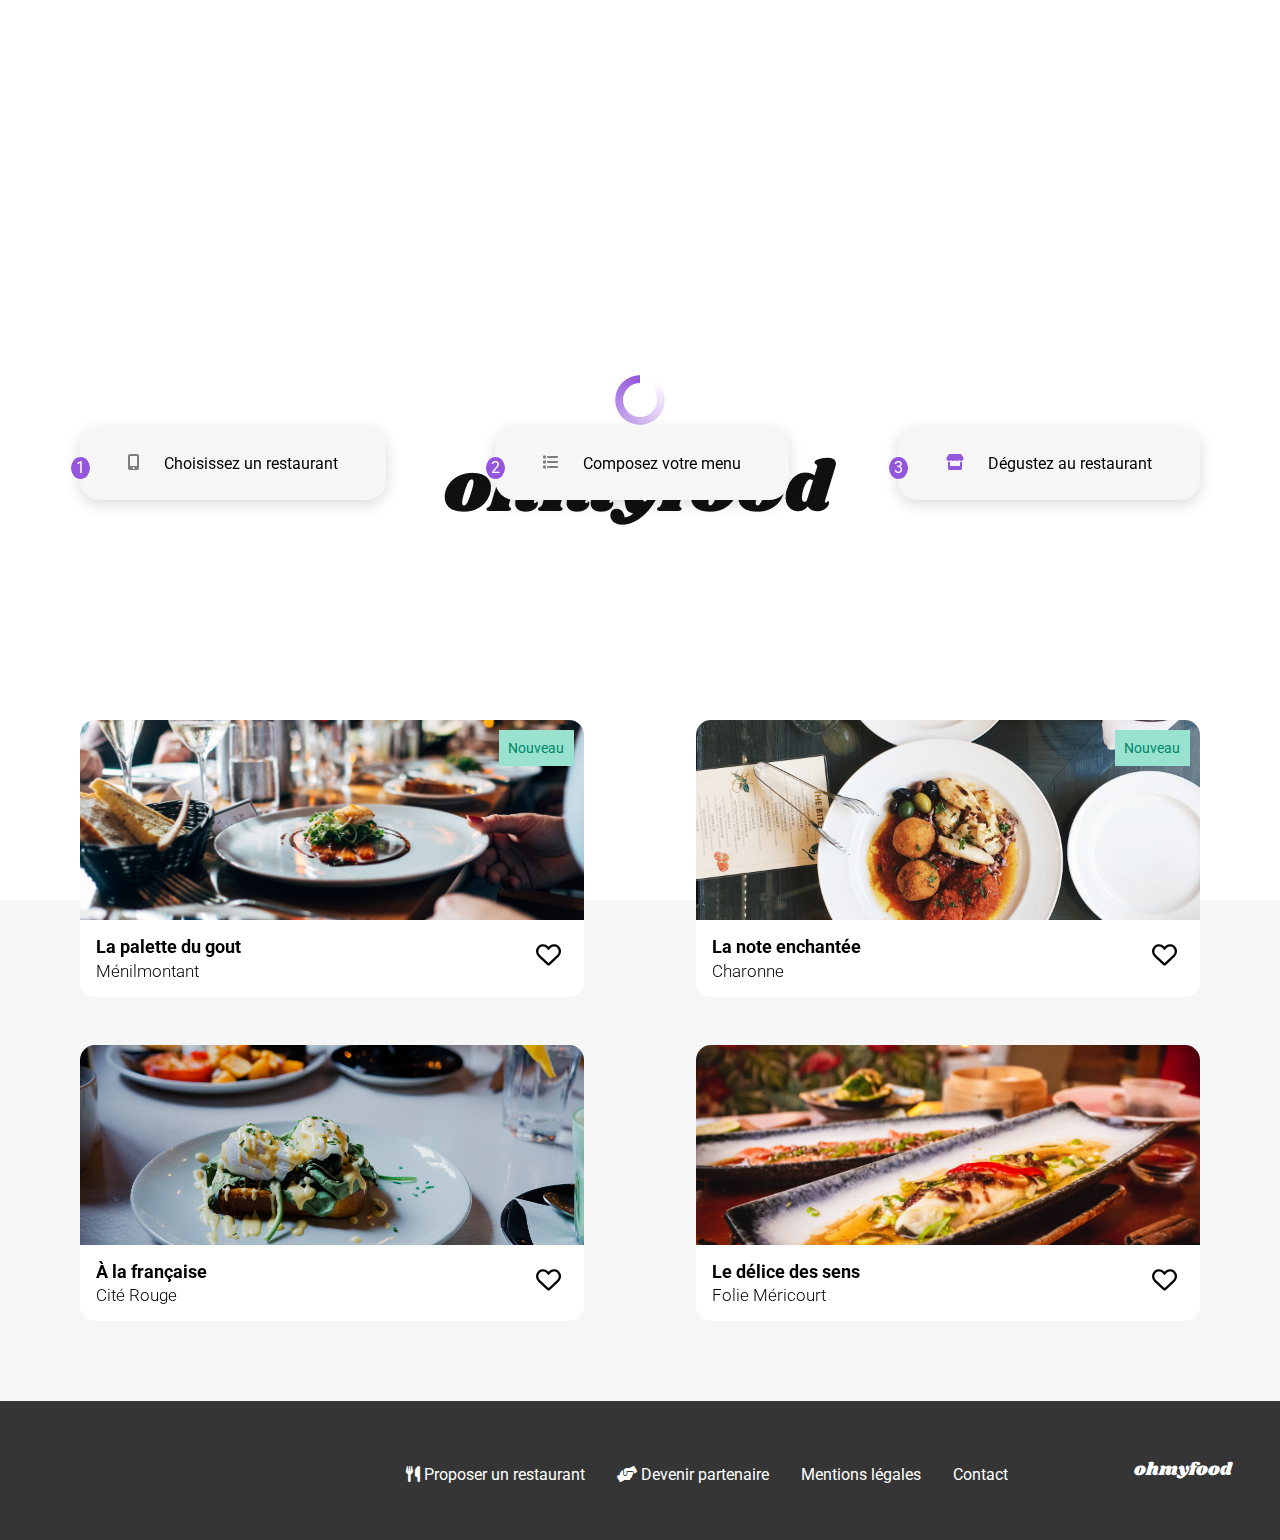
<file: index.html>
<!DOCTYPE html>
<html lang="fr">
<head>
    <meta charset="UTF-8">
    <meta name="viewport" content="width=device-width, initial-scale=1.0">
    <title>ohmyfood</title>
    <link rel="stylesheet" href="style.css">
    <link rel="stylesheet" href="https://cdnjs.cloudflare.com/ajax/libs/font-awesome/6.0.0-beta3/css/all.min.css">
    <link rel="preconnect" href="https://fonts.googleapis.com">
<link rel="preconnect" href="https://fonts.gstatic.com" crossorigin>
<link rel="preconnect" href="https://fonts.googleapis.com">
<link rel="preconnect" href="https://fonts.gstatic.com" crossorigin>
<link href="https://fonts.googleapis.com/css2?family=Roboto:ital,wght@0,100;0,300;0,400;0,500;0,700;0,900;1,100;1,300;1,400;1,500;1,700;1,900&display=swap" rel="stylesheet">
<link rel="preconnect" href="https://fonts.googleapis.com">
<link rel="preconnect" href="https://fonts.gstatic.com" crossorigin>
<link href="https://fonts.googleapis.com/css2?family=Shrikhand&display=swap" rel="stylesheet">
</head>
<body>

    <div id="loader">
        <div class="spinner"></div>
        <img src="images/logo/ohmyfood.png" alt="logo ohmyfood">
    </div>

    <header class="header">
        <a href="index.html">
            <img src="images/logo/ohmyfood.png" alt="logo ohmyfood"
            class="logo">
        </a>
    </header>
    <main>
        <section class="location">
            <i class="fas fa-map-marker-alt location_icon"></i>
            <span class="location-text">Paris, Belleville</span>
        </section>
        <section class="hero">
            <h1>Réservez le menu qui vous convient</h1>
            <p class="hero_subtitle">Découvrez des restaurants d'exception , 
                séléctionnés par nos soins.</p>
            <a href="#" class="btn">Explorer nos restaurants</a>
        </section>
        <section class="functioning">
            <div class="container">
                <h2>Fonctionnement</h2>
                <ul class="function_steps">
                    <li class="function_step">
                        <span class="function_number">1</span>
                        <i class="fas fa-mobile-alt"></i>
                        <span>Choisissez un restaurant</span>
                    </li>
                    <li class="function_step">
                        <span class="function_number">2</span>
                        <i class="fa-solid fa-list"></i>
                        <span>Composez votre menu</span>
                    </li>
                    <li class="function_step">
                        <span class="function_number">3</span>
                        <i id=iconStore class="fa-solid fa-store"></i>
                        <span>Dégustez au restaurant</span>
                    </li>
                </ul>
            </div>
        </section>
        <section class="restaurants">
            <div class="container">
                <h2>Restaurants</h2>
                <div class="cards">
                    <a href="pages/la-palette-du-gout.html">
                        <div class="card_image">
                            <img src="images/restaurants/jay-wennington-N_Y88TWmGwA-unsplash.jpg" alt="image du plat palette du goût">
                                <span class="card_badge">Nouveau</span>
                        </div>
                        <div class="card_footer">
                            <div class="card_content">
                                <h3 class="card_title">La palette du gout</h3>
                                <span class="card_subtitle">Ménilmontant</span>
                            </div>
                            <div class="card_icon_btn_heart">
                                <i class="far fa-heart"></i>
                                <i class="fas fa-heart"></i>
                            </div>
                        </div>
                    </a>
                    <a href="pages/la-note-enchantee.html">
                        <div class="card_image">
                            <img src="images/restaurants/stil-u2Lp8tXIcjw-unsplash.jpg" alt="image du plat la note enchantée">
                                <span class="card_badge">Nouveau</span>
                        </div>
                        <div class="card_footer">
                            <div class="card_content">
                                <h3 class="card_title"> La note enchantée</h3>
                                <span class="card_subtitle">Charonne</span>
                            </div>
                            <div class="card_icon_btn_heart">
                                <i class="far fa-heart"></i>
                                <i class="fas fa-heart"></i>
                            </div>
                        </div>
                    </a>
                    <a href="pages/a-la-française.html">
                        <div class="card_image">
                            <img src="images/restaurants/toa-heftiba-DQKerTsQwi0-unsplash.jpg" alt="image du plat À la française">
                        </div>
                        <div class="card_footer">
                            <div class="card_content">
                                <h3 class="card_title"> À la française</h3>
                                <span class="card_subtitle">Cité Rouge</span>
                            </div>
                            <div class="card_icon_btn_heart">
                                <i class="far fa-heart"></i>
                                <i class="fas fa-heart"></i>
                            </div>
                        </div>
                    </a>
                    <a href="pages/le-delice-des-sens.html">
                        <div class="card_image">
                            <img src="images/restaurants/louis-hansel-shotsoflouis-qNBGVyOCY8Q-unsplash.jpg" alt="image du plat Le délice des sens">
                        </div>
                        <div class="card_footer">
                            <div class="card_content">
                                <h3 class="card_title">Le délice des sens</h3>
                                <span class="card_subtitle">Folie Méricourt</span>
                            </div>
                            <div class="card_icon_btn_heart">
                                <i class="far fa-heart"></i>
                                <i class="fas fa-heart"></i>
                            </div>
                        </div>
                    </a>
                </div>
            </div>
        </section>
    </main>
    
    <footer class="footer">
        <a href="index.html">
            <div class="footer_text">ohmyfood</div>
        </a>
        
            <ul class="footer_list">
                <li>
                    <a href="#">
                        <i class="fa-solid fa-utensils"></i>
                        <span>Proposer un restaurant</span>
                    </a>
                </li>
                <li>
                    <a href="#">
                        <i class="fa-solid fa-handshake-angle"></i>
                        <span>Devenir partenaire</span>
                    </a>
                </li>
                <li>
                    <a href="#">
                        <span>Mentions légales</span>
                    </a>
                </li>
                <li>
                    <a href="#">
                        <span>Contact</span>
                    </a>
                </li>
            </ul>
        </div>
    </footer>
    
</body>
</html>
</file>
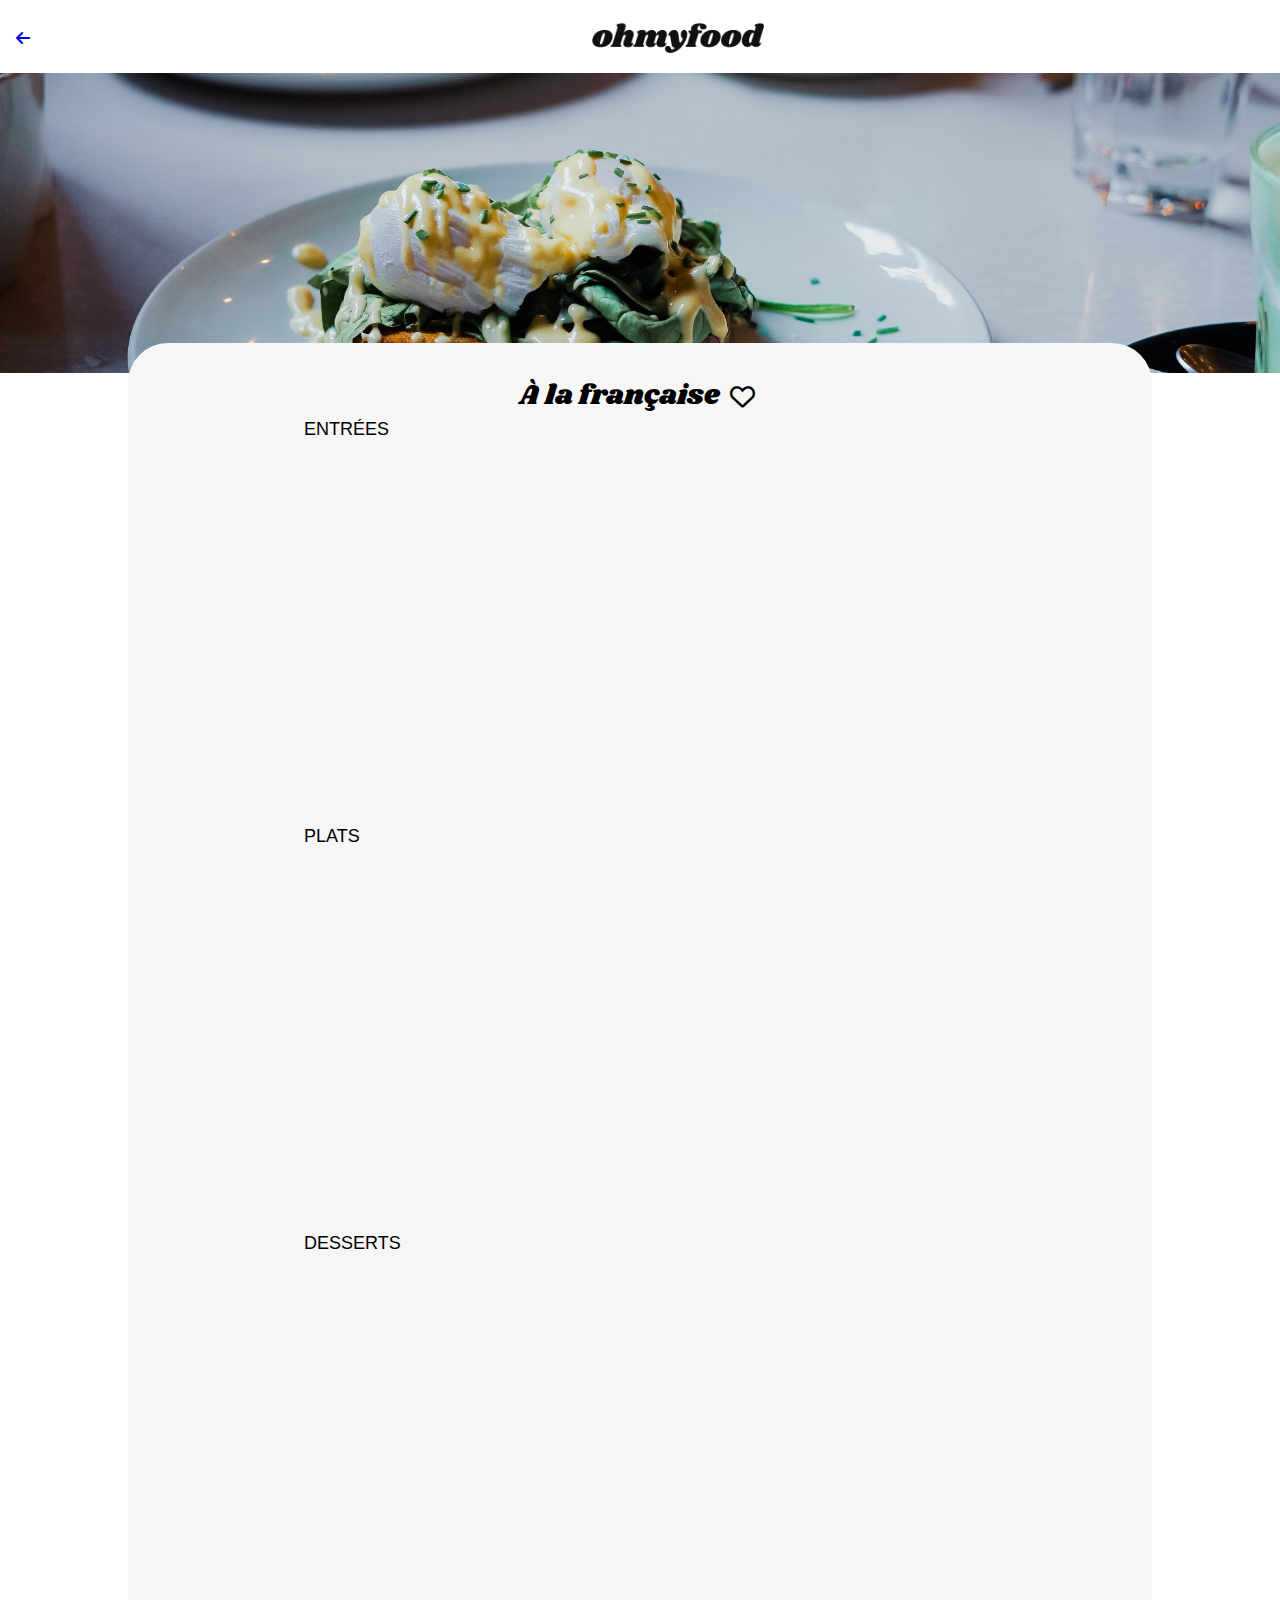
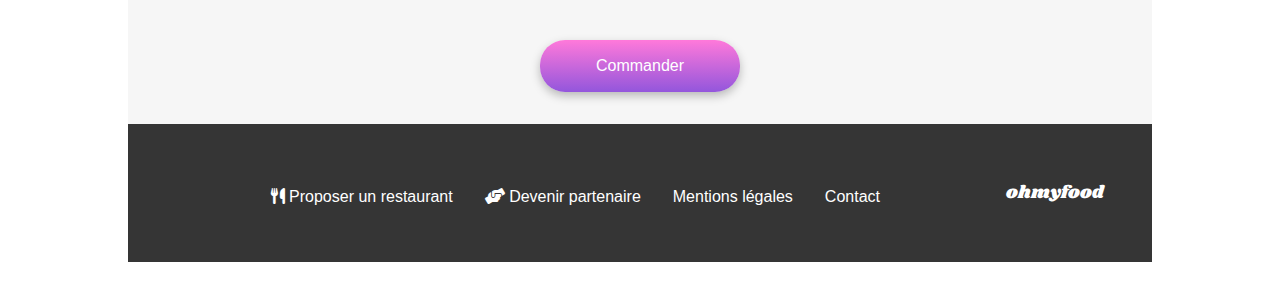
<file: pages/a-la-française.html>
<!DOCTYPE html>
<html lang="en">
<head>
    <meta charset="UTF-8">
    <meta name="viewport" content="width=device-width, initial-scale=1.0">
    <link rel="stylesheet" href="https://cdnjs.cloudflare.com/ajax/libs/font-awesome/6.0.0-beta3/css/all.min.css">
    <link rel="stylesheet" href="../style.css">
    <link rel="preconnect" href="https://fonts.googleapis.com">
    <link rel="preconnect" href="https://fonts.gstatic.com" crossorigin>
    <link href="https://fonts.googleapis.com/css2?family=Shrikhand&display=swap" rel="stylesheet">
    <title>À la française</title>
</head>
<body>
    <header class="header">
        <div class="restaurantContainer">
            <a href="index.html" class="link">
                <i class="fa-solid fa-arrow-left"></i>
                <img src="../images/logo/ohmyfood.png" alt="logo ohmyfood"
                class="logo">
            </a>
            <img src="../images/restaurants/toa-heftiba-DQKerTsQwi0-unsplash.jpg" alt="photo plat"
                class="img_en_tete">
        </div> 
    </header>           
    <main class="mainRestaurants">
        <section class="containerMenu">
            <h1 class="title">
                À la française
                <div class="icon_btn_heart">
                    <i class="far fa-heart"></i>
                    <i class="fas fa-heart"></i>
                </div>
            </h1>    
            <div class="menus">
                <h2 class="submenu_title">ENTRÉES</h2>
                    <ul class="menusList number1">
                        <li class="dish_list">
                            <div class="dish_name">
                                <div class="dish_title">
                                    <h3>Tartare de poulpe acidulé</h3> 
                                    <p>Aux zestes d'orange</p>
                                </div>
                                <div class="price">25€</div>
                                <div class="confirmation">
                                    <div class="icon">
                                        <i class="fas fa-check"></i>
                                    </div>
                                </div>
                            </div>
                        </li>
                        <li class="dish_list">
                            <div class="dish_name">
                                <div class="dish_title">
                                    <h3>Velouté de légumes d'antan</h3> 
                                    <p>Carotte, panais, topinambour</p>
                                </div>
                                <div class="price">35€</div>
                                <div class="confirmation">
                                    <div class="icon">
                                        <i class="fas fa-check"></i>
                                    </div>
                                </div>
                            </div>
                        </li>
                        <li class="dish_list">
                            <div class="dish_name">
                                <div class="dish_title">
                                    <h3>Soupe à l'oignon</h3> 
                                    <p>Revisitée</p>
                                </div>
                                <div class="price">20€</div>
                                <div class="confirmation">
                                    <div class="icon">
                                        <i class="fas fa-check"></i>
                            </div>
                        </li>
                    </ul>

                <h2 class="submenu_title">PLATS</h2>
                    <ul class="menusList number2">
                        <li class="dish_list">
                            <div class="dish_name">
                                <div class="dish_title">
                                    <h3>Coquilles Saint-Jacques</h3> 
                                    <p>Accompagnées d'une purée de panais</p>
                                </div>
                                <div class="price">40€</div>
                                <div class="confirmation">
                                    <div class="icon">
                                        <i class="fas fa-check"></i>
                                    </div>
                                </div>
                            </div>
                        </li>
                        <li class="dish_list">
                            <div class="dish_name">
                                <div class="dish_title">
                                    <h3>Magret de canard</h3> 
                                    <p>Et parmentier de pommes de terre</p>
                                </div>
                                <div class="price">35€</div>
                                <div class="confirmation">
                                    <div class="icon">
                                        <i class="fas fa-check"></i>
                                    </div>
                                </div>
                            </div>
                        </li>
                        <li class="dish_list">
                            <div class="dish_name">
                                <div class="dish_title">
                                    <h3>Pigeonneau d’Ille-et-Vilaine</h3> 
                                    <p>Sur son lit de gnocchis aux légumes</p>
                                </div>
                                <div class="price">44€</div>
                                <div class="confirmation">
                                    <div class="icon">
                                        <i class="fas fa-check"></i>
                                    </div>
                                </div>
                            </div>

                        </li>
                    </ul>
                <h2 class="submenu_title">DESSERTS</h2>
                    <ul class="menusList number3">
                        <li class="dish_list">
                            <div class="dish_name">
                                <div class="dish_title">
                                    <h3>Pétales de violettes glacés</h3> 
                                    <p>Et purée de noisettes</p>
                                </div>
                                <div class="price">18€</div>
                                <div class="confirmation">
                                    <div class="icon">
                                        <i class="fas fa-check"></i>
                                    </div>
                                </div>
                            </div>
                        </li>
                        <li class="dish_list">
                            <div class="dish_name">
                                <div class="dish_title">
                                    <h3>Fondant au chocolat</h3> 
                                    <p>Revisité</p>
                                </div>
                                <div class="price">22€</div>
                                <div class="confirmation">
                                    <div class="icon">
                                        <i class="fas fa-check"></i>
                                    </div>
                                </div>
                            </div>
                        </li>
                        <li class="dish_list">
                            <div class="dish_name">
                                <div class="dish_title">
                                    <h3>Millefeuille croustillant</h3> 
                                    <p>Myrtilles et pâte d’amande</p>
                                </div>
                                <div class="price">23€</div>
                                <div class="confirmation">
                                    <div class="icon">
                                        <i class="fas fa-check"></i>
                                    </div>
                                </div>
                            </div>
                        </li>
                    </ul>
            </div>
        </div>
        <div class="commandButton">
            <input type="button" value="Commander" class="button">
        </div>
            
        </section>
        <footer class="footer">
            <a href="index.html">
                <div class="footer_text">ohmyfood</div>
            </a>
            
                <ul class="footer_list">
                    <li>
                        <a href="#">
                            <i class="fa-solid fa-utensils"></i>
                            <span>Proposer un restaurant</span>
                        </a>
                    </li>
                    <li>
                        <a href="#">
                            <i class="fa-solid fa-handshake-angle"></i>
                            <span>Devenir partenaire</span>
                        </a>
                    </li>
                    <li>
                        <a href="#">
                            <span>Mentions légales</span>
                        </a>
                    </li>
                    <li>
                        <a href="#">
                            <span>Contact</span>
                        </a>
                    </li>
                </ul>
            </div>
        </footer>
    </main>
    
</body>
</html>
</file>
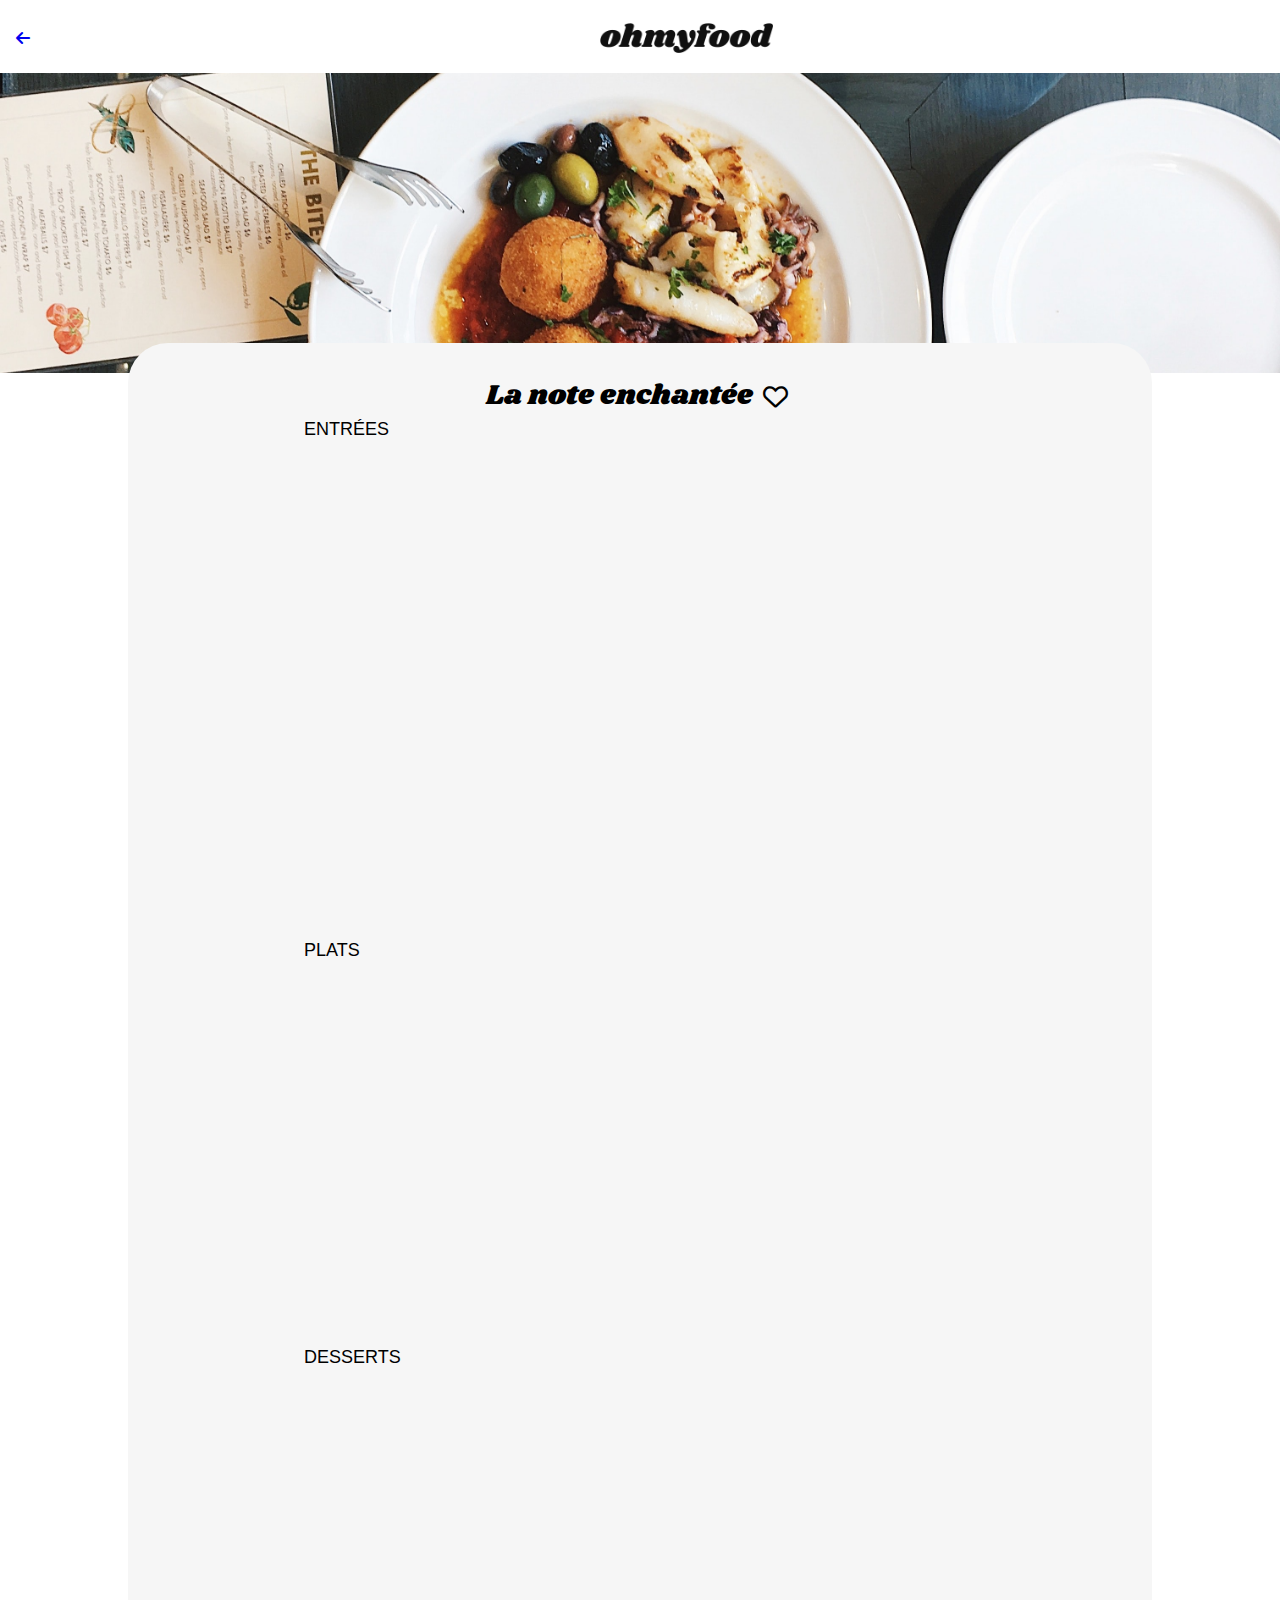
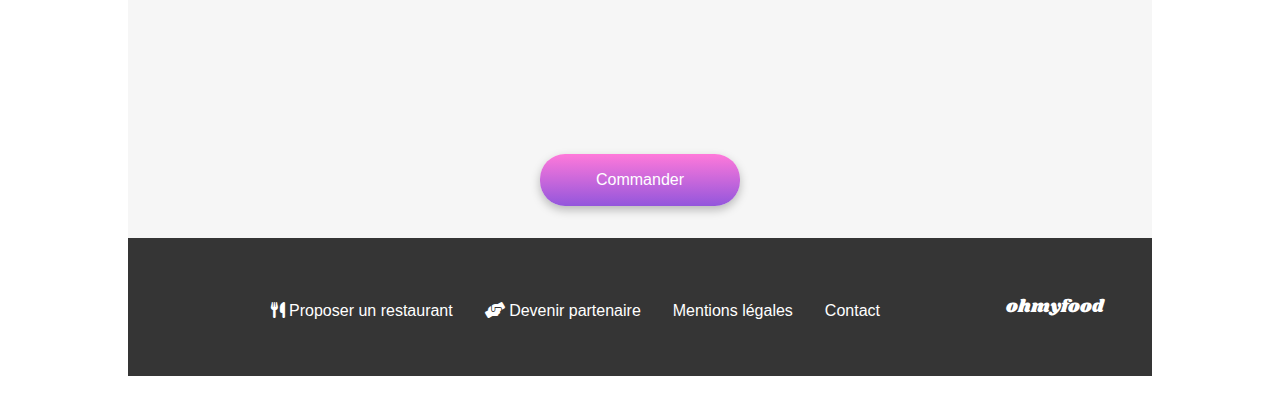
<file: pages/la-note-enchantee.html>
<!DOCTYPE html>
<html lang="en">
<head>
    <meta charset="UTF-8">
    <meta name="viewport" content="width=device-width, initial-scale=1.0">
    <link rel="stylesheet" href="https://cdnjs.cloudflare.com/ajax/libs/font-awesome/6.0.0-beta3/css/all.min.css">
    <link rel="stylesheet" href="../style.css">
    <link rel="preconnect" href="https://fonts.googleapis.com">
    <link rel="preconnect" href="https://fonts.gstatic.com" crossorigin>
    <link href="https://fonts.googleapis.com/css2?family=Shrikhand&display=swap" rel="stylesheet">
    <title>La note enchantée</title>
</head>
<body>
    <header class="header">
        <div class="restaurantContainer">
            <a href="index.html" class="link">
                <i class="fa-solid fa-arrow-left"></i>
                <img src="../images/logo/ohmyfood.png" alt="logo ohmyfood"
                class="logo">
            </a>
            <img src="../images/restaurants/stil-u2Lp8tXIcjw-unsplash.jpg" alt="photo plat"
                class="img_en_tete">
        </div> 
    </header>           
    <main class="mainRestaurants">        
        <section class="containerMenu">
                <h1 class="title">
                    La note enchantée
                    <div class="icon_btn_heart">
                        <i class="far fa-heart"></i>
                        <i class="fas fa-heart"></i>
                    </div>
                </h1>
                
            <div class="menus">
                <h2 class="submenu_title">ENTRÉES</h2>
                    <div class="menusList">
                        <ul class="dish_list">
                            <li class="dish_name">
                                <div class="dish_title">
                                    <h3>Ravioles de foie gras </h3> 
                                    <p>Accompagnées de leur crème à la truffe</p>
                                </div>
                                <div class="price">25€</div>
                                <div class="confirmation">
                                    <div class="icon">
                                        <i class="fas fa-check"></i>
                                    </div>
                                </div>
                            </li>
                        </ul>
                        <ul class="dish_list">
                            <li class="dish_name">
                                <div class="dish_title">
                                    <h3>Caviar osciètre  </h3> 
                                    <p>Sur blini à la farine de blé noir</p>
                                </div>
                                <div class="price">35€</div>
                                <div class="confirmation">
                                    <div class="icon">
                                        <i class="fas fa-check"></i>
                                    </div>
                                </div>
                            </li>
                        </ul>
                        <ul class="dish_list">
                            <li class="dish_name">
                                <div class="dish_title">
                                    <h3>Homard et espuma de potiron</h3> 
                                    <p>Marinés aux zestes d'orange</p>
                                </div>
                                <div class="price">20€</div>
                                <div class="confirmation">
                                    <div class="icon">
                                        <i class="fas fa-check"></i>
                                    </div>
                                </div>
                            </li>
                        </ul>
                        <ul class="dish_list">
                            <li class="dish_name">
                                <div class="dish_title">
                                    <h3>Foie gras de canard cuit entier</h3> 
                                    <p>Confiture de figue et pain toasté</p>
                                </div>
                                <div class="price">35€</div>
                                <div class="confirmation">
                                    <div class="icon">
                                        <i class="fas fa-check"></i>
                                    </div>
                                </div>
                            </li>
                        </ul>
                    </div>

                <h2 class="submenu_title">PLATS</h2>
                    <div class="menusList">
                        <ul class="dish_list">
                            <li class="dish_name">
                                <div class="dish_title">
                                    <h3>Noix de coquilles Saint-Jacques</h3> 
                                    <p>Sur lit de purée de céleri-rave</p>
                                </div>
                                <div class="price">40€</div>
                                <div class="confirmation">
                                    <div class="icon">
                                        <i class="fas fa-check"></i>
                                    </div>
                                </div>
                            </li>
                        </ul>
                        <ul class="dish_list">
                            <li class="dish_name">
                                <div class="dish_title">
                                    <h3>Langoustine poêlée</h3> 
                                    <p>Purée de patate douce</p>
                                </div>
                                <div class="price">35€</div>
                                <div class="confirmation">
                                    <div class="icon">
                                        <i class="fas fa-check"></i>
                                    </div>
                                </div>
                            </li>
                        </ul>
                        <ul class="dish_list">
                            <li class="dish_name">
                                <div class="dish_title">
                                    <h3>Mijoté de queue de bœuf </h3> 
                                    <p>Et riz sauvage aux zestes de citron</p>
                                </div>
                                <div class="price">45€</div>
                                <div class="confirmation">
                                    <div class="icon">
                                        <i class="fas fa-check"></i>
                                    </div>
                                </div>
                            </li>

                        </ul>
                    </div>
                <h2 class="submenu_title">DESSERTS</h2>
                    <div class="menusList">
                        <ul class="dish_list">
                            <li class="dish_name">
                                <div class="dish_title">
                                    <h3>Macaron noisette et chocolat</h3> 
                                    <p>Glace au caramel brun et sel de Guérande</p>
                                </div>
                                <div class="price">18€</div>
                                <div class="confirmation">
                                    <div class="icon">
                                        <i class="fas fa-check"></i>
                                    </div>
                                </div>
                            </li>
                        </ul>
                        <ul class="dish_list">
                            <li class="dish_name">
                                <div class="dish_title">
                                    <h3> Baba au rhum revisité </h3> 
                                    <p>Avec son coulis de citron</p>
                                </div>
                                <div class="price">22€</div>
                                <div class="confirmation">
                                    <div class="icon">
                                        <i class="fas fa-check"></i>
                                    </div>
                                </div>
                            </li>
                        </ul>
                        <ul class="dish_list">
                            <li class="dish_name">
                                <div class="dish_title">
                                    <h3>Tarte au citron meringuée </h3> 
                                    <p>Déstructurée</p>
                                </div>
                                <div class="price">23€</div>
                                <div class="confirmation">
                                    <div class="icon">
                                        <i class="fas fa-check"></i>
                                    </div>
                                </div>
                            </li>
                        </ul>
                    </div>
            </div>
        </div>
        <div class="commandButton">
            <input type="button" value="Commander" class="button">
        </div>
            
        </section>
        <footer class="footer">
            <a href="index.html">
                <div class="footer_text">ohmyfood</div>
            </a>
            
                <ul class="footer_list">
                    <li>
                        <a href="#">
                            <i class="fa-solid fa-utensils"></i>
                            <span>Proposer un restaurant</span>
                        </a>
                    </li>
                    <li>
                        <a href="#">
                            <i class="fa-solid fa-handshake-angle"></i>
                            <span>Devenir partenaire</span>
                        </a>
                    </li>
                    <li>
                        <a href="#">
                            <span>Mentions légales</span>
                        </a>
                    </li>
                    <li>
                        <a href="#">
                            <span>Contact</span>
                        </a>
                    </li>
                </ul>
            </div>
        </footer>
    </main>
    
</body>
</html>
</file>
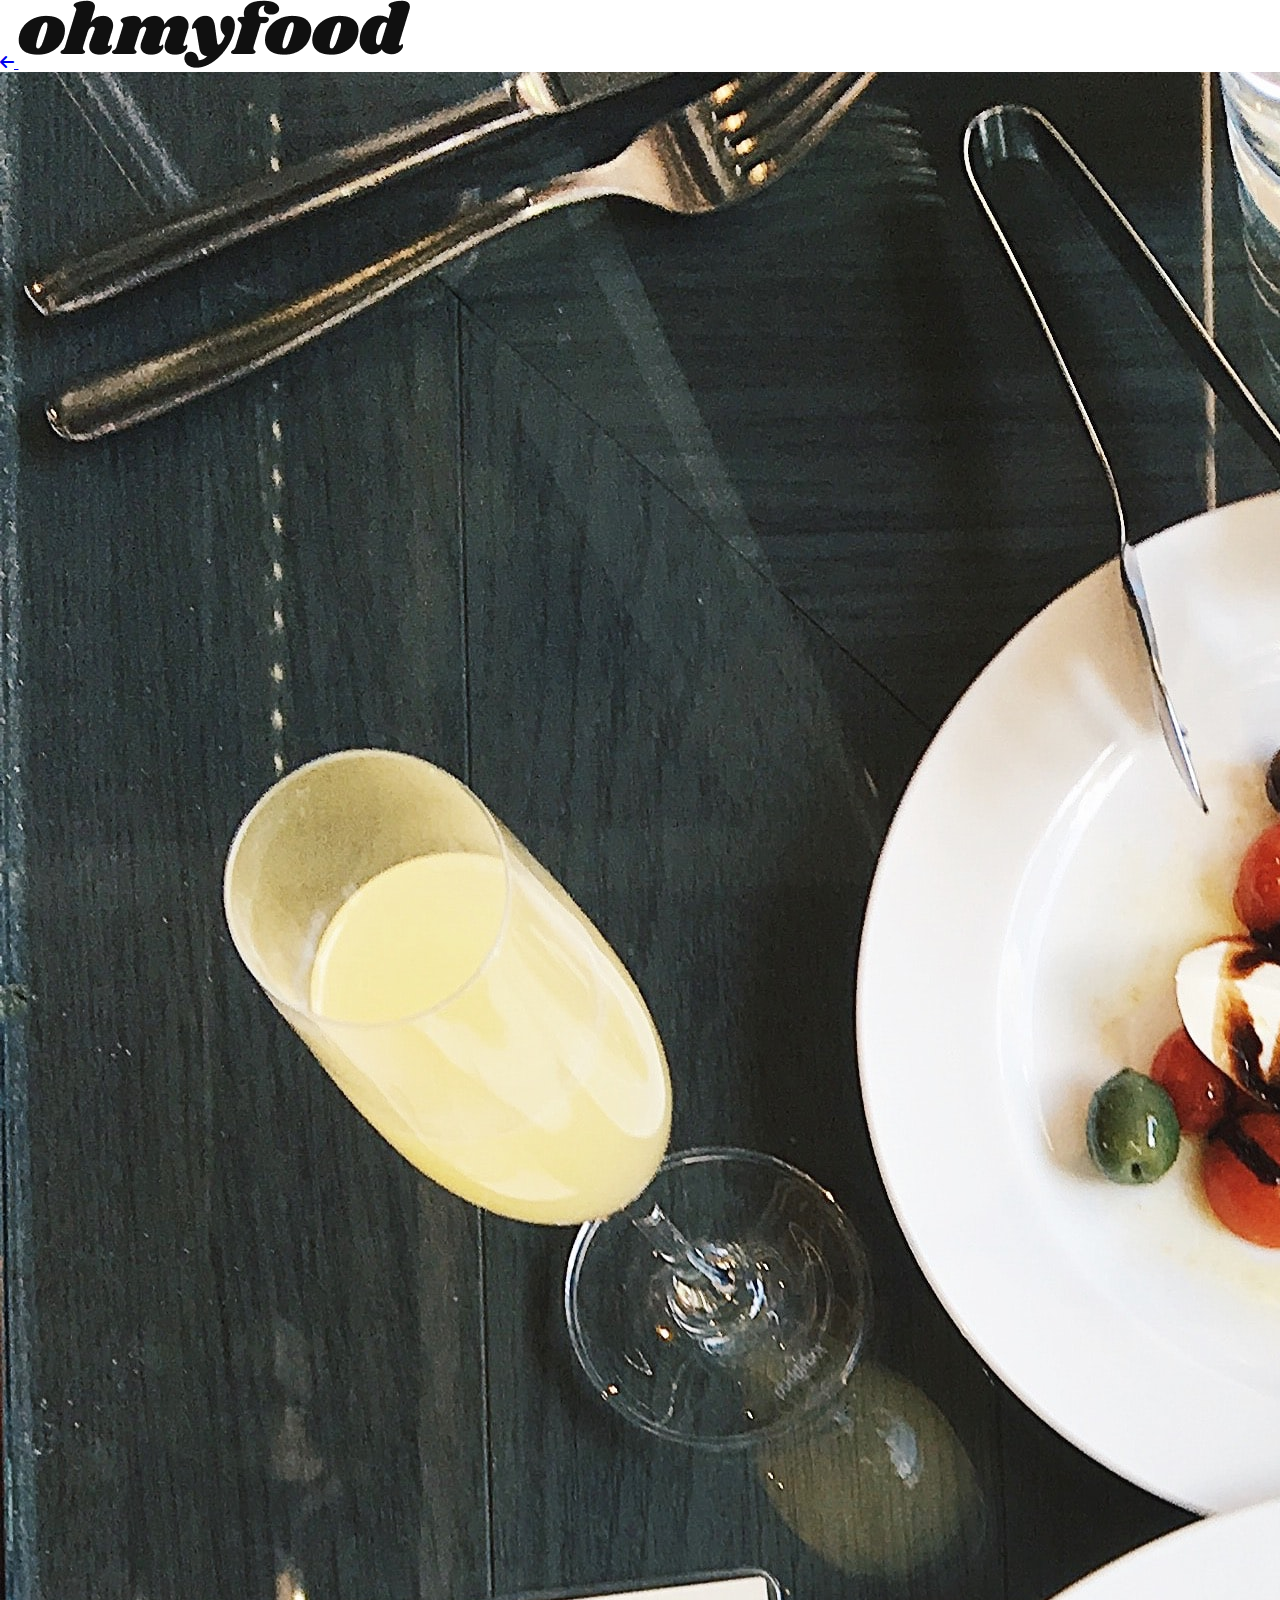
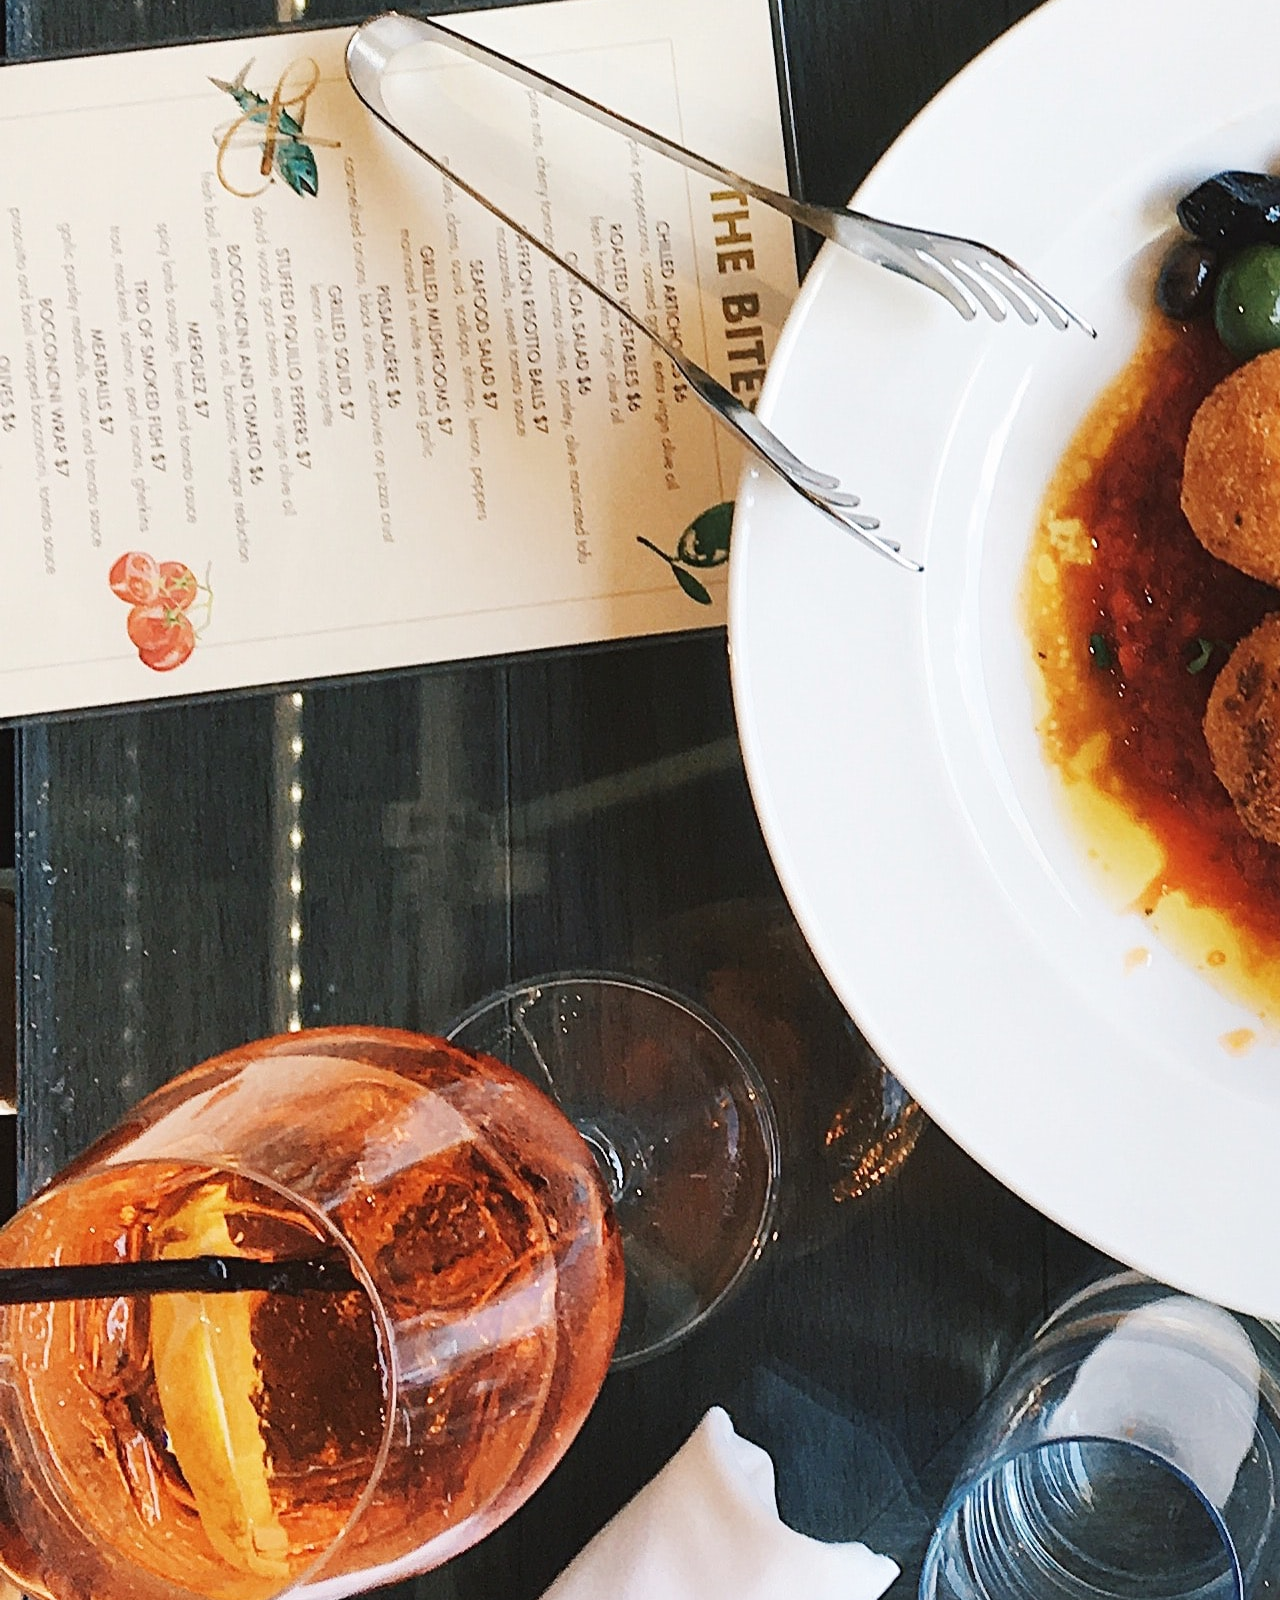
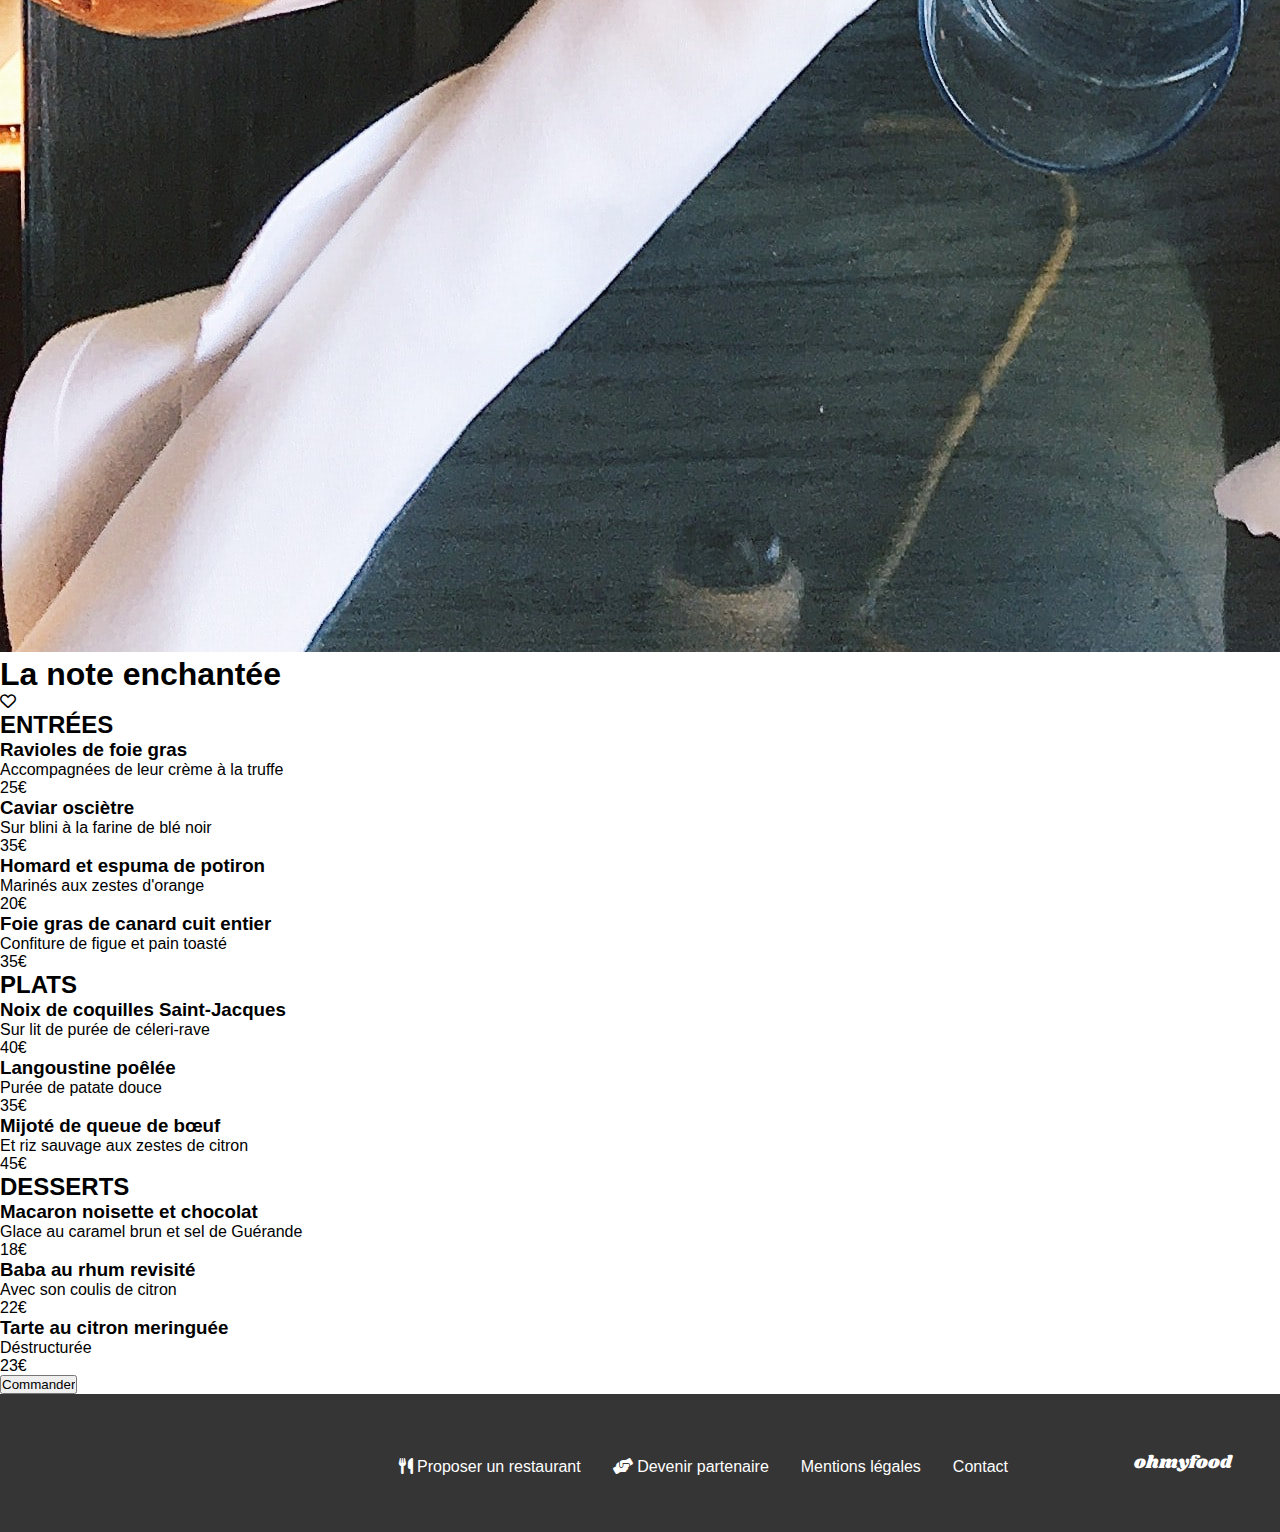
<file: pages/la-note-enchantée.html>
<!DOCTYPE html>
<html lang="en">
<head>
    <meta charset="UTF-8">
    <meta name="viewport" content="width=device-width, initial-scale=1.0">
    <link rel="stylesheet" href="https://cdnjs.cloudflare.com/ajax/libs/font-awesome/6.0.0-beta3/css/all.min.css">
    <link rel="stylesheet" href="../style.css">
    <link rel="preconnect" href="https://fonts.googleapis.com">
    <link rel="preconnect" href="https://fonts.gstatic.com" crossorigin>
    <link href="https://fonts.googleapis.com/css2?family=Shrikhand&display=swap" rel="stylesheet">
    <title>La note enchantée</title>
</head>
<body>
    <header class="header"></header>
        <div class="restaurantContainer">
            <a href="index.html" class="link">
                <i class="fa-solid fa-arrow-left"></i>
                <img src="../images/logo/ohmyfood.png" alt="logo ohmyfood"
                class="logo">
            </a>
            <img src="../images/restaurants/stil-u2Lp8tXIcjw-unsplash.jpg" alt="photo plat"
                class="img_en_tete">
        </div> 
    </header>           
    <main>
        <section class="containerMenu">
            <h1 class="title">La note enchantée</h1>
            <i class="fa-regular fa-heart"></i>
            <div class="menus">
                <h2 class="submenu_title">ENTRÉES</h2>
                    <div class="menusList">
                        <ul class="dish_list">
                            <li class="dish_name">
                                <div>
                                    <h3>Ravioles de foie gras </h3> 
                                    <p>Accompagnées de leur crème à la truffe</p>
                                </div>
                                <div class="price">25€</div>
                            </li>
                        </ul>
                        <ul class="dish_list">
                            <li class="dish_name">
                                <div>
                                <h3>Caviar osciètre  </h3> 
                                <p>Sur blini à la farine de blé noir</p>
                                </div>
                                <div class="price">35€</div>
                            </li>
                        </ul>
                        <ul class="dish_list">
                            <li class="dish_name">
                                <div>
                                <h3>Homard et espuma de potiron</h3> 
                                    <p>Marinés aux zestes d'orange</p>
                                </div>
                                <div class="price">20€</div>
                            </li>
                        </ul>
                        <ul class="dish_list">
                            <li class="dish_name">
                                <div>
                                <h3>Foie gras de canard cuit entier</h3> 
                                <p>Confiture de figue et pain toasté</p>
                                </div>
                                <div class="price">35€</div>
                            </li>
                        </ul>
                    </div>

                <h2 class="submenu_title">PLATS</h2>
                    <div class="menusList">
                        <ul class="dish_list">
                            <li class="dish_name">
                                <div>
                                    <h3>Noix de coquilles Saint-Jacques</h3> 
                                    <p>Sur lit de purée de céleri-rave</p>
                                </div>
                                <div class="price">40€</div>
                            </li>
                        </ul>
                        <ul class="dish_list">
                            <li class="dish_name">
                                <div>
                                <h3>Langoustine poêlée</h3> 
                                <p>Purée de patate douce</p>
                                </div>
                                <div class="price">35€</div>
                            </li>
                        </ul>
                        <ul class="dish_list">
                            <li class="dish_name">
                                <div>
                                <h3>Mijoté de queue de bœuf </h3> 
                                    <p>Et riz sauvage aux zestes de citron</p>
                                </div>
                                <div class="price">45€</div>
                            </li>

                        </ul>
                    </div>
                <h2 class="submenu_title">DESSERTS</h2>
                    <div class="menusList">
                        <ul class="dish_list">
                            <li class="dish_name">
                                <div>
                                    <h3>Macaron noisette et chocolat</h3> 
                                    <p>Glace au caramel brun et sel de Guérande</p>
                                </div>
                                <div class="price">18€</div>
                            </li>
                        </ul>
                        <ul class="dish_list">
                            <li class="dish_name">
                                <div>
                                <h3> Baba au rhum revisité </h3> 
                                <p>Avec son coulis de citron</p>
                                </div>
                                <div class="price">22€</div>
                            </li>
                        </ul>
                        <ul class="dish_list">
                            <li class="dish_name">
                                <div>
                                <h3>Tarte au citron meringuée </h3> 
                                    <p>Déstructurée</p>
                                </div>
                                <div class="price">23€</div>
                            </li>
                        </ul>
                    </div>
            </div>
            <input type="button" value="Commander" class="button">
            
        </section>
        <footer class="footer">
            <a href="index.html">
                <div class="footer_text">ohmyfood</div>
            </a>
            
                <ul class="footer_list">
                    <li>
                        <a href="#">
                            <i class="fa-solid fa-utensils"></i>
                            <span>Proposer un restaurant</span>
                        </a>
                    </li>
                    <li>
                        <a href="#">
                            <i class="fa-solid fa-handshake-angle"></i>
                            <span>Devenir partenaire</span>
                        </a>
                    </li>
                    <li>
                        <a href="#">
                            <span>Mentions légales</span>
                        </a>
                    </li>
                    <li>
                        <a href="#">
                            <span>Contact</span>
                        </a>
                    </li>
                </ul>
            </div>
        </footer>
    </main>
    
</body>
</html>
</file>
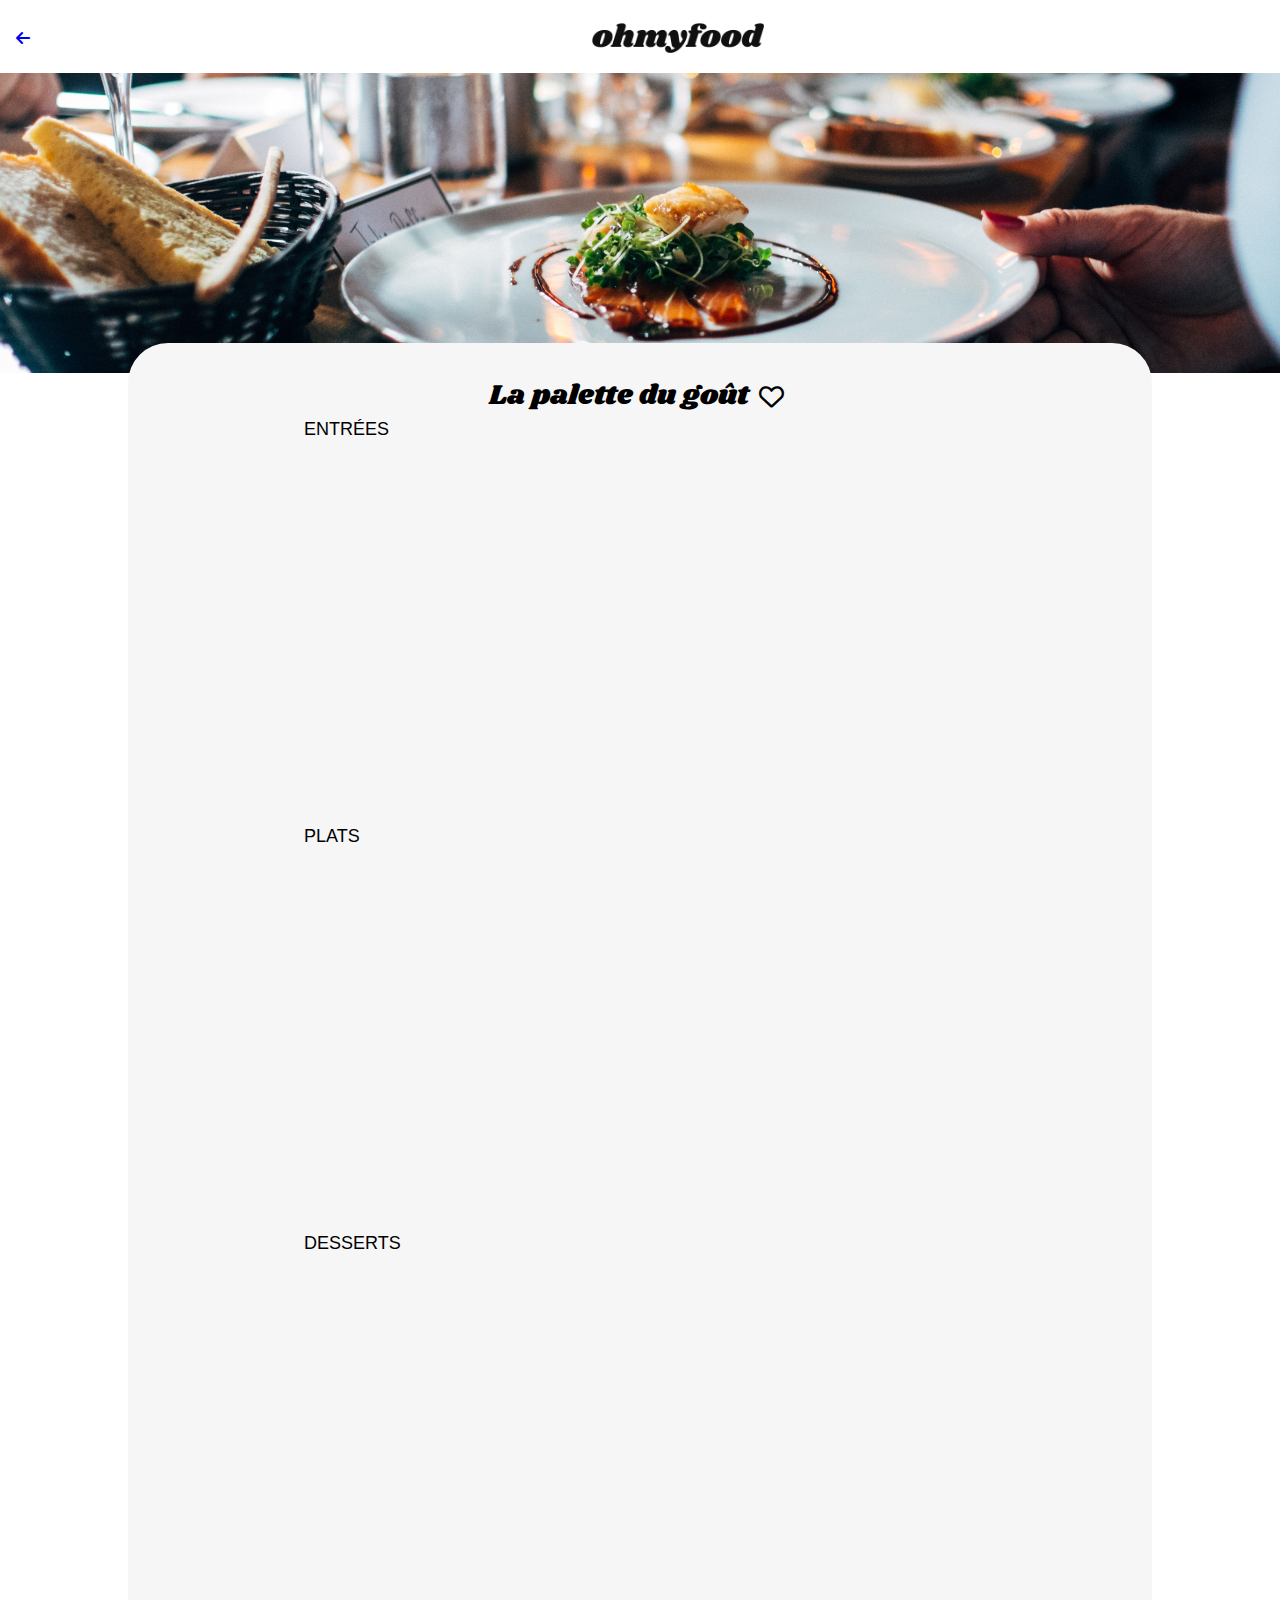
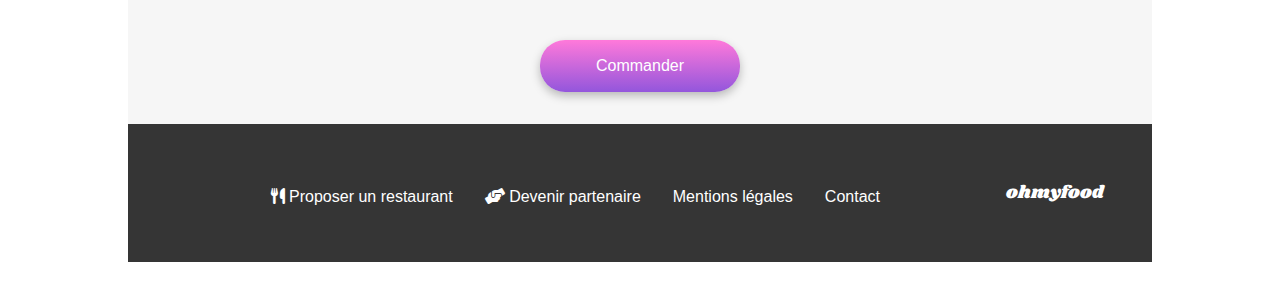
<file: pages/la-palette-du-gout.html>
<!DOCTYPE html>
<html lang="fr">
<head>
    <meta charset="UTF-8">
    <meta name="viewport" content="width=device-width, initial-scale=1.0">
    <link rel="stylesheet" href="https://cdnjs.cloudflare.com/ajax/libs/font-awesome/6.0.0-beta3/css/all.min.css">
    <link rel="stylesheet" href="../style.css">
    <link rel="preconnect" href="https://fonts.googleapis.com">
    <link rel="preconnect" href="https://fonts.gstatic.com" crossorigin>
    <link href="https://fonts.googleapis.com/css2?family=Shrikhand&display=swap" rel="stylesheet">
    <title>La palette du goût</title>
</head>
<body>
    <header class="header">
        <div class="restaurantContainer">
            <a href="index.html" class="link">
                <i class="fa-solid fa-arrow-left"></i>
                <img src="../images/logo/ohmyfood.png" alt="logo ohmyfood"
                class="logo">
            </a>
            <img src="../images/restaurants/jay-wennington-N_Y88TWmGwA-unsplash.jpg" alt="photo plat"
                class="img_en_tete">
        </div> 
    </header>           
    <main class="mainRestaurants">
        <section class="containerMenu">
                <h1 class="title">
                    La palette du goût
                    <div class="icon_btn_heart">
                        <i class="far fa-heart"></i>
                        <i class="fas fa-heart"></i>
                    </div>
                </h1>
                
            <div class="menus">
                <h2 class="submenu_title">ENTRÉES</h2>
                    <div class="menusList">
                        <ul class="dish_list">
                            <li class="dish_name">
                                <div class="dish_title">
                                    <h3>Fricassée d'escargots</h3> 
                                    <p>Au piment d'Espelette</p>
                                </div>
                                <div class="price">25€</div>
                                <div class="confirmation">
                                    <div class="icon">
                                        <i class="fas fa-check"></i>
                                    </div>
                                </div>
                            </li>
                        </ul>
                        <ul class="dish_list">
                            <li class="dish_name">
                                <div class="dish_title">
                                    <h3> Foie gras de canard mi-cuit</h3> 
                                    <p>Et ses copeaux de truffe noire</p>
                                </div>
                                <div class="price">35€</div>
                                <div class="confirmation">
                                    <div class="icon">
                                        <i class="fas fa-check"></i>
                                    </div>
                                </div>
                            </li>
                        </ul>
                        <ul class="dish_list">
                            <li class="dish_name">
                                <div class="dish_title">
                                    <h3>Œuf au plat</h3> 
                                    <p>Assaisonné à la truffe sur lit de poireaux</p>
                                </div>
                                <div class="price">20€</div>
                                <div class="confirmation">
                                    <div class="icon">
                                        <i class="fas fa-check"></i>
                                    </div>
                                </div>
                            </li>
                        </ul>
                    </div>

                <h2 class="submenu_title">PLATS</h2>
                    <div class="menusList">
                        <ul class="dish_list">
                            <li class="dish_name">
                                <div class="dish_title">
                                    <h3>Filet de boeuf aux herbes</h3> 
                                    <p>Accompagné de sa ribambelle de légumes</p>
                                </div>
                                <div class="price">40€</div>
                                <div class="confirmation">
                                    <div class="icon">
                                        <i class="fas fa-check"></i>
                                    </div>
                                </div>
                            </li>
                        </ul>
                        <ul class="dish_list">
                            <li class="dish_name">
                                <div class="dish_title">
                                    <h3> Parmentier de queue de boeuf</h3> 
                                    <p>Et ses copeaux de truffe noire</p>
                                </div>
                                <div class="price">35€</div>
                                <div class="confirmation">
                                    <div class="icon">
                                        <i class="fas fa-check"></i>
                                    </div>
                                </div>
                            </li>
                        </ul>
                        <ul class="dish_list">
                            <li class="dish_name">
                                <div class="dish_title">
                                    <h3>Filet de turbot</h3> 
                                    <p>Aux agrumes</p>
                                </div>
                                <div class="price">44€</div>
                                <div class="confirmation">
                                    <div class="icon">
                                        <i class="fas fa-check"></i>
                                    </div>
                                </div>
                            </li>

                        </ul>
                    </div>
                <h2 class="submenu_title">DESSERTS</h2>
                    <div class="menusList">
                        <ul class="dish_list">
                            <li class="dish_name">
                                <div class="dish_title">
                                    <h3>Paris-Brest</h3> 
                                    <p>Revisité</p>
                                </div>
                                <div class="price">18€</div>
                                <div class="confirmation">
                                    <div class="icon">
                                        <i class="fas fa-check"></i>
                                    </div>
                                </div>
                            </li>
                        </ul>
                        <ul class="dish_list">
                            <li class="dish_name">
                                <div class="dish_title">
                                    <h3> Macaron au chocolat d'exception</h3> 
                                    <p>Et glace à la vanille de Madagascar</p>
                                </div>
                                <div class="price"> 22€</div>
                                <div class="confirmation">
                                    <div class="icon">
                                        <i class="fas fa-check"></i>
                                    </div>
                                </div>
                            </li>
                        </ul>
                        <ul class="dish_list">
                            <li class="dish_name">
                                <div class="dish_title">
                                    <h3>Mousse au chocolat</h3> 
                                    <p>Au piment d'Esplette et à la truffe noire</p>
                                </div>
                                <div class="price">23€</div>
                                <div class="confirmation">
                                    <div class="icon">
                                        <i class="fas fa-check"></i>
                                    </div>
                                </div>
                            </li>
                        </ul>
                    </div>
            </div>
            <div class="commandButton">
                <input type="button" value="Commander" class="button">
            </div>    
        </section>
        <footer class="footer">
            <a href="index.html">
                <div class="footer_text">ohmyfood</div>
            </a>
            
                <ul class="footer_list">
                    <li>
                        <a href="#">
                            <i class="fa-solid fa-utensils"></i>
                            <span>Proposer un restaurant</span>
                        </a>
                    </li>
                    <li>
                        <a href="#">
                            <i class="fa-solid fa-handshake-angle"></i>
                            <span>Devenir partenaire</span>
                        </a>
                    </li>
                    <li>
                        <a href="#">
                            <span>Mentions légales</span>
                        </a>
                    </li>
                    <li>
                        <a href="#">
                            <span>Contact</span>
                        </a>
                    </li>
                </ul>
            </div>
        </footer>
    </main>
</body>
</html>
</file>
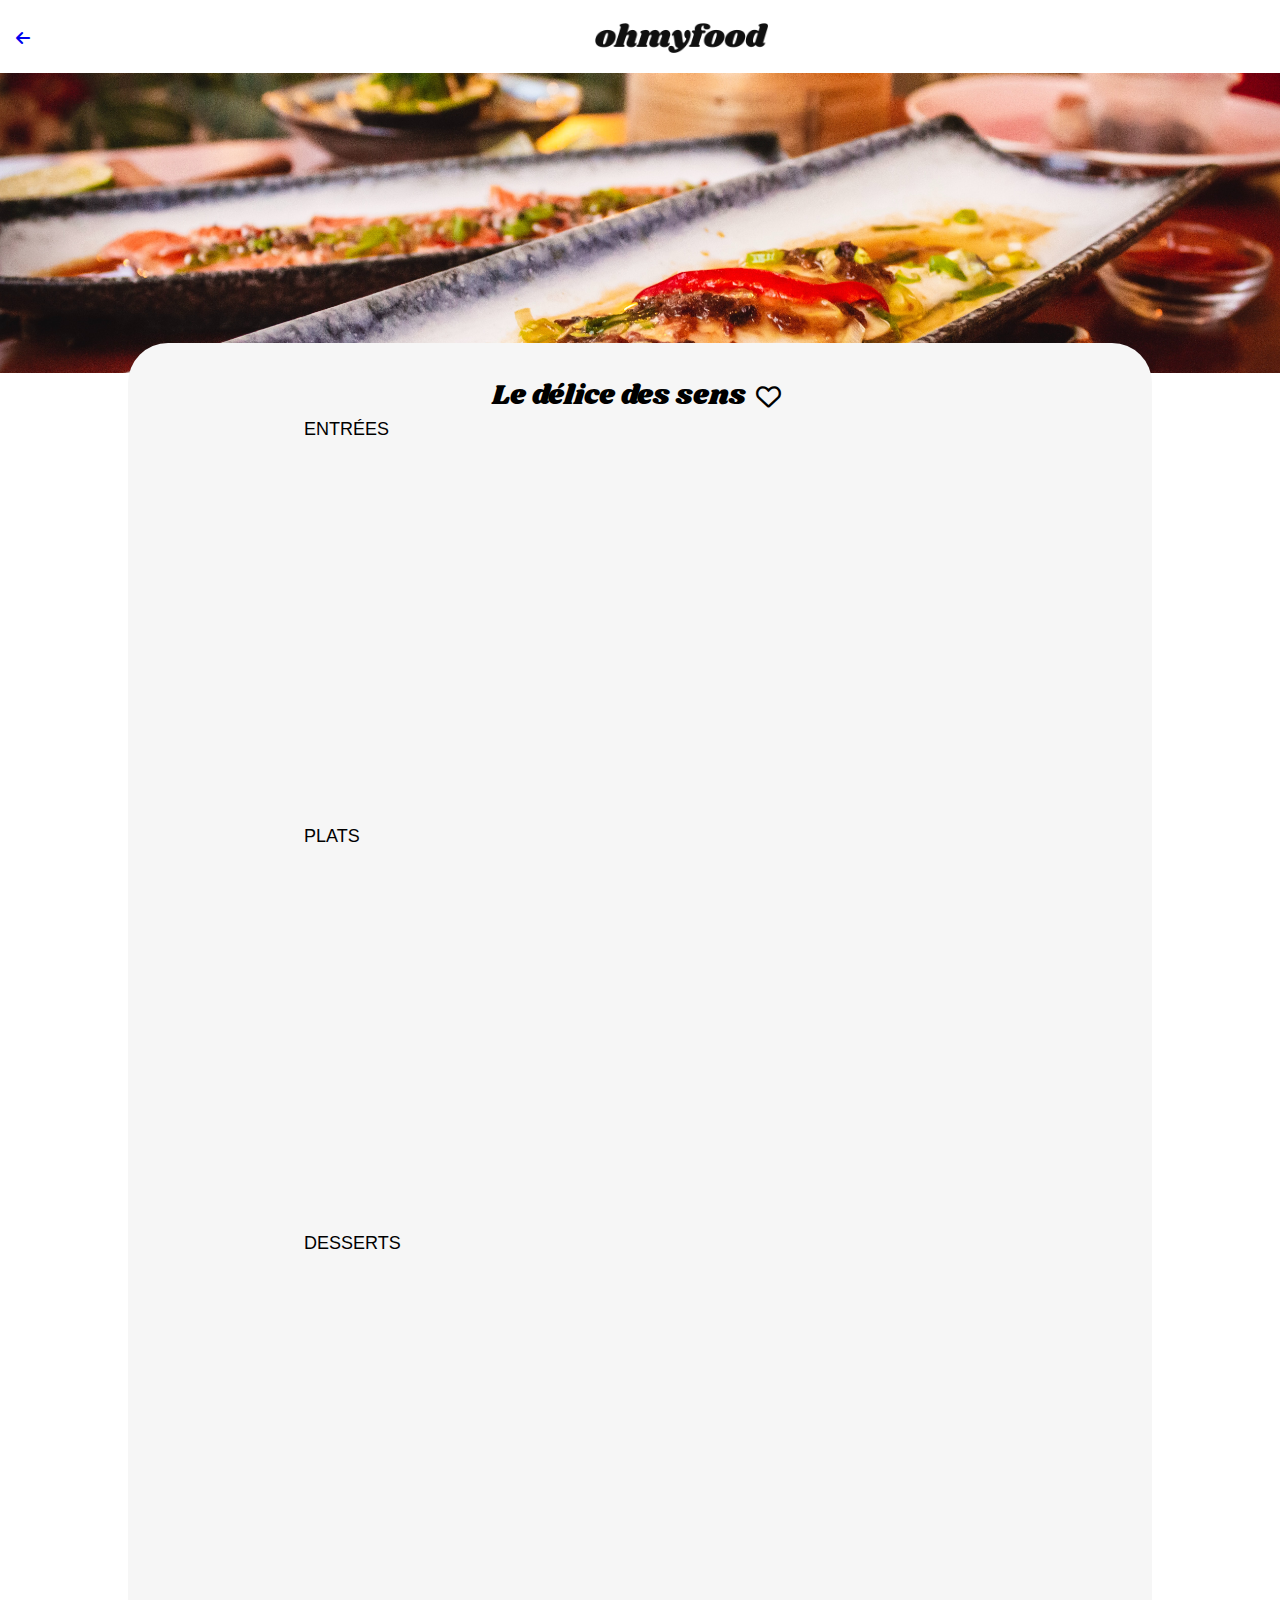
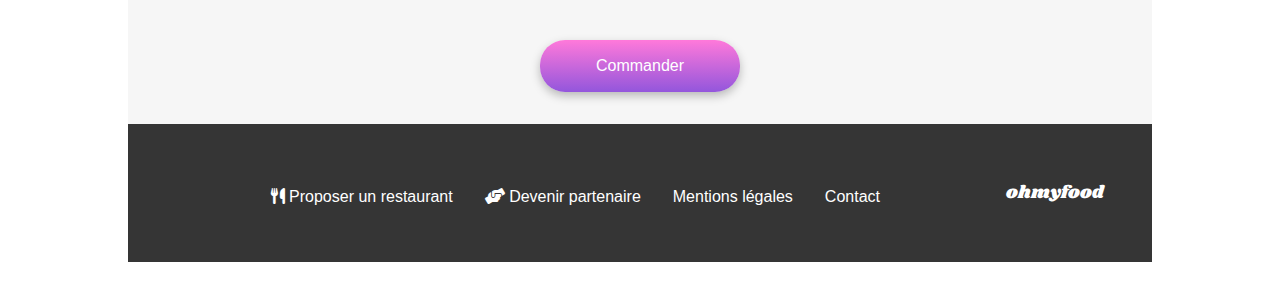
<file: pages/le-delice-des-sens.html>
<!DOCTYPE html>
<html lang="en">
<head>
    <meta charset="UTF-8">
    <meta name="viewport" content="width=device-width, initial-scale=1.0">
    <link rel="stylesheet" href="https://cdnjs.cloudflare.com/ajax/libs/font-awesome/6.0.0-beta3/css/all.min.css">
    <link rel="stylesheet" href="../style.css">
    <link rel="preconnect" href="https://fonts.googleapis.com">
    <link rel="preconnect" href="https://fonts.gstatic.com" crossorigin>
    <link href="https://fonts.googleapis.com/css2?family=Shrikhand&display=swap" rel="stylesheet">
    <title>Le délice des sens</title>
</head>
<body>
    <header class="header">
        <div class="restaurantContainer">
            <a href="index.html" class="link">
                <i class="fa-solid fa-arrow-left"></i>
                <img src="../images/logo/ohmyfood.png" alt="logo ohmyfood"
                class="logo">
            </a>
            <img src="../images/restaurants/louis-hansel-shotsoflouis-qNBGVyOCY8Q-unsplash.jpg" alt="photo plat"
                class="img_en_tete">
        </div> 
    </header>           
    <main class="mainRestaurants">
        <section class="containerMenu">
                <h1 class="title">
                    Le délice des sens
                    <div class="icon_btn_heart">
                        <i class="far fa-heart"></i>
                        <i class="fas fa-heart"></i>
                    </div>
                </h1>
            <div class="menus">
                <h2 class="submenu_title">ENTRÉES</h2>
                    <div class="menusList">
                        <ul class="dish_list">
                            <li class="dish_name">
                                <div class="dish_title">
                                    <h3>Tartare de thon</h3> 
                                    <p>Assaisonné au yuzu</p>
                                </div>
                                <div class="price">25€</div>
                                <div class="confirmation">
                                    <div class="icon">
                                        <i class="fas fa-check"></i>
                                    </div>
                                </div>
                            </li>
                        </ul>
                        <ul class="dish_list">
                            <li class="dish_name">
                                <div class="dish_title">
                                    <h3> Bouchée de homard croustillant</h3> 
                                    <p>Et sa farandole de petits légumes</p>
                                </div>
                                <div class="price">35€</div>
                                <div class="confirmation">
                                    <div class="icon">
                                        <i class="fas fa-check"></i>
                                    </div>
                                </div>
                            </li>
                        </ul>
                        <ul class="dish_list">
                            <li class="dish_name">
                                <div class="dish_title">
                                    <h3>Poulet rôti aux herbes de provence</h3> 
                                    <p>Et sa crème de truffe</p>
                                </div>
                                <div class="price">40€</div>
                                <div class="confirmation">
                                    <div class="icon">
                                        <i class="fas fa-check"></i>
                                    </div>
                                </div>
                            </li>
                        </ul>
                    </div>

                <h2 class="submenu_title">PLATS</h2>
                    <div class="menusList">
                        <ul class="dish_list">
                            <li class="dish_name">
                                <div class="dish_title">
                                    <h3>Poulet rôti aux herbes de Provence </h3> 
                                    <p>Et sa crème de truffe</p>
                                </div>
                                <div class="price">40€</div>
                                <div class="confirmation">
                                    <div class="icon">
                                        <i class="fas fa-check"></i>
                                    </div>
                                </div>
                            </li>
                        </ul>
                        <ul class="dish_list">
                            <li class="dish_name">
                                <div class="dish_title">
                                    <h3>Langouste rôtie</h3> 
                                    <p>Et ses légumes de saison</p>
                                </div>
                                <div class="price">35€</div>
                                <div class="confirmation">
                                    <div class="icon">
                                        <i class="fas fa-check"></i>
                                    </div>
                                </div>
                            </li>
                        </ul>
                        <ul class="dish_list">
                            <li class="dish_name">
                                <div class="dish_title">
                                    <h3>Côte de bœuf Angus</h3> 
                                    <p>Et sa purée de panais</p>
                                </div>
                                <div class="price">44€</div>
                                <div class="confirmation">
                                    <div class="icon">
                                        <i class="fas fa-check"></i>
                                    </div>
                                </div>
                            </li>

                        </ul>
                    </div>
                <h2 class="submenu_title">DESSERTS</h2>
                    <div class="menusList">
                        <ul class="dish_list">
                            <li class="dish_name">
                                <div class="dish_title">
                                    <h3>Farandole de desserts</h3> 
                                    <p>Du chef</p>
                                </div>
                                <div class="price">18€</div>
                                <div class="confirmation">
                                    <div class="icon">
                                        <i class="fas fa-check"></i>
                                    </div>
                                </div>
                            </li>
                        </ul>
                        <ul class="dish_list">
                            <li class="dish_name">
                                <div class="dish_title">
                                    <h3>Crème brulée  </h3> 
                                    <p>Revisitée</p>
                                </div>
                                <div class="price">22€</div>
                                <div class="confirmation">
                                    <div class="icon">
                                        <i class="fas fa-check"></i>
                                    </div>
                                </div>
                            </li>
                        </ul>
                        <ul class="dish_list">
                            <li class="dish_name">
                                <div class="dish_title">
                                    <h3>Tiramisu</h3> 
                                    <p>À la noisette</p>
                                </div>
                                <div class="price">23€</div>
                                <div class="confirmation">
                                    <div class="icon">
                                        <i class="fas fa-check"></i>
                                    </div>
                                </div>
                            </li>
                        </ul>
                    </div>
            </div>
        </div>
        <div class="commandButton">
            <input type="button" value="Commander" class="button">
        </div>
            
        </section>
        <footer class="footer">
            <a href="index.html">
                <div class="footer_text">ohmyfood</div>
            </a>
            
                <ul class="footer_list">
                    <li>
                        <a href="#">
                            <i class="fa-solid fa-utensils"></i>
                            <span>Proposer un restaurant</span>
                        </a>
                    </li>
                    <li>
                        <a href="#">
                            <i class="fa-solid fa-handshake-angle"></i>
                            <span>Devenir partenaire</span>
                        </a>
                    </li>
                    <li>
                        <a href="#">
                            <span>Mentions légales</span>
                        </a>
                    </li>
                    <li>
                        <a href="#">
                            <span>Contact</span>
                        </a>
                    </li>
                </ul>
            </div>
        </footer>
    </main>
</body>
</html>
</file>
<file: style.css>
@charset "UTF-8";
* {
  font-family: "Roboto", sans-serif;
}

#loader {
  position: fixed;
  top: 0;
  left: 0;
  width: 100vw;
  height: 100vh;
  background-color: white;
  display: flex;
  flex-direction: column;
  justify-content: center;
  align-items: center;
  animation: loader 2s forwards cubic-bezier(0, 0, 1, -0.45);
}
#loader .spinner {
  width: 50px;
  padding: 8px;
  aspect-ratio: 1;
  border-radius: 50%;
  background: #9356DC;
  margin-bottom: 2rem;
  --_m:
    conic-gradient(#0000 10%,#000),
    linear-gradient(#000 0 0) content-box;
  -webkit-mask: var(--_m);
  mask: var(--_m);
  -webkit-mask-composite: source-out;
  mask-composite: subtract;
  animation: spinner 1s infinite linear;
}

@keyframes spinner {
  to {
    transform: rotate(1turn);
  }
}
@keyframes loader {
  from {
    opacity: 1;
    z-index: 999999;
  }
  to {
    opacity: 0;
    z-index: -10;
  }
}
.header {
  background-color: white;
}
.header a {
  display: flex;
  flex-direction: column;
  justify-content: center;
  align-items: center;
}
.header a .logo {
  margin: 20px;
}

.location {
  background-color: #EAEAEA;
  padding-top: 10px;
  padding-bottom: 10px;
  display: flex;
  justify-content: center;
}
.location i {
  margin-right: 10px;
}

.hero {
  background-color: #f6f6f6;
  padding: 1rem 0;
  display: flex;
  flex-direction: column;
  justify-content: center;
  align-items: center;
  text-align: center;
}
.hero h1 {
  font-weight: 700;
  font-size: 1.5rem;
  margin-bottom: 1.5rem;
}
.hero .hero_subtitle {
  font-weight: 300;
  font-size: 1rem;
  color: #353535;
  margin-bottom: 1rem;
  width: 90%;
}
.hero .btn {
  border-radius: 20px;
  background: linear-gradient(0deg, rgb(147, 86, 220) 0%, rgb(255, 121, 218) 100%);
  line-height: 1.5;
  text-decoration: none;
  padding: 0.5rem 1.5rem;
  color: white;
  display: inline-block;
}

.functioning {
  background-color: white;
  padding: 5rem;
}
.functioning .container {
  text-align: center;
}
.functioning .container h2 {
  font-size: 1.5rem;
  margin-bottom: 2rem;
}
.functioning .container .function_steps {
  list-style-type: none;
  display: flex;
  flex-direction: column;
  align-items: center;
  gap: 1rem;
}
.functioning .container .function_steps .function_step {
  position: relative;
  display: flex;
  background-color: #f6f6f6;
  padding: 1rem 1rem 1rem 2rem;
  border-radius: 20px;
  box-shadow: 0px 4px 15px 0px rgba(0, 0, 0, 0.1490196078);
  width: 90%;
  max-width: 400px;
}
.functioning .container .function_steps .function_step .function_number {
  border: 0.2px solid;
  border-radius: 100%;
  background-color: #9356DC;
  color: white;
  padding: 0.1rem 0.3rem;
  margin: 0.1rem;
  position: absolute;
  left: -0.7rem;
}
.functioning .container .function_steps .function_step i {
  color: #7e7e7e;
  margin-right: 1.5rem;
}
.functioning .container .function_steps .function_step #iconStore {
  color: #9356DC;
}
.functioning .container .function_steps .function_step span {
  color: #000000;
}

.restaurants {
  background-color: #f6f6f6;
  padding: 5rem;
}
.restaurants .container h2 {
  margin-bottom: 2rem;
  font-size: 24px;
  color: #000000;
}
.restaurants .container .cards {
  display: flex;
  flex-direction: column;
  align-items: center;
  gap: 2rem;
}
.restaurants .container .cards a {
  background-color: white;
  border-radius: 15px;
  width: 100%;
  text-decoration: none;
  color: inherit;
}
.restaurants .container .cards a .card_image {
  position: relative;
  width: 100%;
}
.restaurants .container .cards a .card_image img {
  display: block;
  width: 100%;
  height: auto;
  object-fit: cover;
  max-height: 200px;
  border-top-left-radius: 15px;
  border-top-right-radius: 15px;
}
.restaurants .container .cards a .card_image .card_badge {
  position: absolute;
  top: 10px;
  right: 10px;
  background-color: #99E2D0;
  color: #008766;
  font-size: 14px;
  text-align: center;
  padding: 0.6rem;
}
.restaurants .container .cards a .card_footer {
  display: flex;
  justify-content: space-between;
  align-items: center;
  position: relative;
  padding: 1rem;
}
.restaurants .container .cards a .card_footer .card_title {
  font-size: 18px;
  text-align: left;
  margin-bottom: 0.2rem;
}
.restaurants .container .cards a .card_footer .card_subtitle {
  display: block;
  font-size: 17px;
  font-weight: 300;
  text-align: left;
}
.restaurants .container .cards a .card_footer .card_icon_btn_heart {
  position: relative;
  width: 2rem;
  height: 2rem;
}
.restaurants .container .cards a .card_footer .card_icon_btn_heart i {
  font-size: 25px;
}
.restaurants .container .cards a .card_footer .card_icon_btn_heart .far {
  position: absolute;
  opacity: 1;
  transition: 0.2s ease;
}
.restaurants .container .cards a .card_footer .card_icon_btn_heart .fas {
  z-index: 2;
  position: absolute;
  opacity: 0;
  background: linear-gradient(0deg, rgb(147, 86, 220) 0%, rgb(255, 121, 218) 100%);
  -webkit-background-clip: text;
  -webkit-text-fill-color: transparent;
  transition: 0.2s ease;
}
.restaurants .container .cards a .card_footer .card_icon_btn_heart:hover .far {
  opacity: 0;
}
.restaurants .container .cards a .card_footer .card_icon_btn_heart:hover .fas {
  opacity: 1;
}

.footer {
  background-color: #353535;
  padding: 1rem;
}
.footer .footer_text {
  color: white;
  font-family: "shrikhand", sans-serif;
  font-size: 18px;
  font-weight: 400;
  margin-bottom: 1rem;
}
.footer ul {
  display: flex;
  flex-direction: column;
  list-style-type: none;
}
.footer ul li {
  margin-bottom: 0.5rem;
}
.footer ul li a {
  color: white;
  text-decoration: none;
}

/** ici c'est la version desktop**/
@media screen and (min-width: 1024px) {
  .location {
    font-size: 1rem;
  }
  .hero h1 {
    font-weight: 700;
    font-size: 2.5rem;
  }
  .hero .hero_subtitle {
    font-weight: 300;
    font-size: 1.2rem;
  }
  .functioning {
    padding: 5rem;
  }
  .functioning .container {
    text-align: left;
  }
  .functioning .container h2 {
    margin-bottom: 2rem;
    font-size: 1.5rem;
  }
  .functioning .container .function_steps {
    display: flex;
    flex-direction: row;
    justify-content: space-between;
  }
  .functioning .container .function_steps .function_step {
    padding: 1.7rem 3rem 1.7rem;
    width: auto;
  }
  .restaurants {
    padding: 5rem;
  }
  .restaurants .container h2 {
    font-size: 1.5rem;
  }
  .restaurants .container .cards {
    display: grid;
    grid-template-columns: repeat(2, 1fr);
    gap: 3rem 7rem;
  }
  .footer {
    position: relative;
  }
  .footer .footer_text {
    display: flex;
    justify-content: end;
    padding-left: 3rem;
    position: absolute;
    right: 3rem;
    top: 3.5rem;
  }
  .footer .footer_list {
    display: flex;
    flex-direction: row;
    justify-content: end;
    padding: 2rem 15rem 1rem 0rem;
  }
  .footer .footer_list li {
    padding: 1rem;
  }
}
header {
  display: grid;
}
header .restaurantContainer {
  display: grid;
  grid-template-columns: auto auto; /*deux colonnes pour l'icone et le logo*/
  align-items: center; /* Centre verticalement le contenu */
}
header .restaurantContainer .link {
  display: grid;
  grid-template-columns: auto auto; /*deux colonnes pour l'icone et le logo*/
  align-items: center;
}
header .restaurantContainer .link i {
  margin-right: 4rem; /*espace entre l'icone et le logo*/
  position: absolute;
  left: 1rem;
}
header .restaurantContainer .link .logo {
  max-height: 30px;
  width: auto;
  margin-left: 6rem;
}
header .restaurantContainer .img_en_tete {
  position: relative;
  z-index: 1;
  grid-column-start: 1; /* Placez l'image dans la première colonne */
  grid-column-end: 3; /* L'image s'étend sur les deux colonnes */
  width: 100%;
  height: auto;
  object-fit: cover;
  max-height: 150px;
}

.mainRestaurants {
  margin: auto;
  position: relative;
  top: -30px;
  z-index: 2;
  background-color: #f6f6f6;
  overflow: hidden;
  border-top-left-radius: 2.5rem;
  border-top-right-radius: 2.5rem;
}
.mainRestaurants .containerMenu {
  padding: 2rem;
}
.mainRestaurants .containerMenu .title {
  gap: 10px;
  display: flex;
  align-items: center;
  font-family: "Shrikhand", sans-serif;
  font-size: 28px;
  font-weight: 400;
  text-align: left;
}
.mainRestaurants .containerMenu .icon_btn_heart {
  margin-top: 8px;
  position: relative;
  width: 2rem;
  height: 2rem;
}
.mainRestaurants .containerMenu .icon_btn_heart i {
  font-size: 25px;
}
.mainRestaurants .containerMenu .icon_btn_heart .far {
  position: absolute;
  opacity: 1;
  transition: 0.2s ease;
}
.mainRestaurants .containerMenu .icon_btn_heart .fas {
  z-index: 2;
  position: absolute;
  opacity: 0;
  background: linear-gradient(0deg, rgb(147, 86, 220) 0%, rgb(255, 121, 218) 100%);
  -webkit-background-clip: text;
  -webkit-text-fill-color: transparent;
  transition: 0.2s ease;
}
.mainRestaurants .containerMenu .icon_btn_heart:hover .far {
  opacity: 0;
}
.mainRestaurants .containerMenu .icon_btn_heart:hover .fas {
  opacity: 1;
}
.mainRestaurants .containerMenu .menus .submenu_title {
  font-weight: 300;
  font-size: 18px;
  margin-bottom: 1rem;
  margin-top: 1rem;
}
.mainRestaurants .containerMenu .menus .dish_list {
  list-style-type: none;
  background-color: white;
  border-radius: 15px;
  margin-bottom: 20px;
  overflow: hidden;
}
.mainRestaurants .containerMenu .menus .dish_list .dish_name {
  position: relative;
  padding: 1rem;
  display: flex;
  overflow: hidden;
  line-height: 30px;
  box-shadow: 0px 4.01px 15.04px 0px rgba(0, 0, 0, 0.1019607843);
  cursor: pointer;
  width: 100%;
  justify-content: space-between;
}
.mainRestaurants .containerMenu .menus .dish_list .dish_name p {
  font-weight: 200;
  font-size: 1rem;
}
.mainRestaurants .containerMenu .menus .dish_list .dish_name .confirmation {
  background-color: #99E2D0;
  margin: -1rem -5rem -1rem 1rem;
  width: 4rem;
  display: flex;
  align-items: center;
  justify-content: center;
  transition: 0.5s;
}
.mainRestaurants .containerMenu .menus .dish_list .dish_name:hover .confirmation {
  margin-right: -1rem;
}
.mainRestaurants .containerMenu .menus .dish_list .dish_name .icon {
  height: 1.6rem;
  width: 1.3rem;
  background-color: white;
  display: flex;
  justify-content: center;
  align-items: center;
  border-radius: 100%;
}
.mainRestaurants .containerMenu .menus .dish_list .dish_name .icon i {
  color: #99E2D0;
}
.mainRestaurants .containerMenu .menus .dish_list .dish_name .dish_title {
  flex: 1;
  overflow: hidden;
}
.mainRestaurants .containerMenu .menus .dish_list .dish_name .dish_title h3 {
  overflow: hidden;
  white-space: nowrap;
  text-overflow: ellipsis;
}
.mainRestaurants .containerMenu .menus .dish_list .dish_name .dish_title p {
  overflow: hidden;
  white-space: nowrap;
  text-overflow: ellipsis;
}
.mainRestaurants .containerMenu .menus .dish_list .price {
  margin-top: 2rem;
}
.mainRestaurants .containerMenu .menusList {
  margin-bottom: 3rem;
  opacity: 0;
  animation-name: apparition;
  animation-fill-mode: forwards;
}
.mainRestaurants .containerMenu .menusList.number1 {
  animation-delay: 0;
  animation-duration: 2s;
}
.mainRestaurants .containerMenu .menusList.number2 {
  animation-delay: 0.3s;
  animation-duration: 2s;
}
.mainRestaurants .containerMenu .menusList.number3 {
  animation-delay: 0.6s;
  animation-duration: 2s;
}
.mainRestaurants .commandButton {
  width: 100%;
  display: flex;
  justify-content: center;
}
.mainRestaurants .commandButton .button {
  border-radius: 25px;
  background: linear-gradient(0deg, rgb(147, 86, 220) 0%, rgb(255, 121, 218) 100%);
  padding: 1rem 3.5rem;
  color: white;
  height: 3.2rem;
  box-shadow: 0px 4px 10px 0px rgba(0, 0, 0, 0.2509803922);
  border: none;
  font-size: 16px;
  width: max-content;
}

/** ici c'est la version desktop**/
@media screen and (min-width: 1024px) {
  header .restaurantContainer a {
    margin-top: 0.2rem;
  }
  header .restaurantContainer a .logo {
    position: relative;
    left: 10rem;
  }
  header .restaurantContainer .img_en_tete {
    object-fit: cover;
    max-height: 300Px;
  }
  .mainRestaurants {
    width: 80%;
  }
  .mainRestaurants .containerMenu {
    display: flex;
    flex-direction: column;
    align-items: center;
  }
  .mainRestaurants .containerMenu .title {
    display: flex;
    align-items: center;
  }
  .mainRestaurants .containerMenu .menus {
    width: 70%;
  }
  .mainRestaurants .containerMenu .menus .submenu_title {
    margin-top: 0.2rem;
  }
  .mainRestaurants .containerMenu .menus .menusList {
    margin-bottom: 3rem;
    width: auto;
  }
  .mainRestaurants .containerMenu .menus .menusList ul li .price {
    margin-left: 2rem;
  }
  .mainRestaurants .footer {
    position: relative;
  }
  .mainRestaurants .footer .footer_text {
    display: flex;
    justify-content: end;
    padding-left: 3rem;
    position: absolute;
    right: 3rem;
    top: 3.5rem;
  }
  .mainRestaurants .footer .footer_list {
    display: flex;
    flex-direction: row;
    justify-content: end;
    padding: 2rem 15rem 1rem 0rem;
  }
  .mainRestaurants .footer .footer_list li {
    padding: 1rem;
  }
}
/** ici c'est la version tablette**/
@media (min-width: 768px) {
  header .restaurantContainer a .logo {
    padding-left: 8rem;
  }
  .main .containerMenu .button {
    margin-left: 20rem;
  }
}
/** animation **/
@keyframes apparition {
  from {
    opacity: 0;
    transform: translateY(1.6rem);
  }
  to {
    opacity: 1;
    transform: translateY(0);
  }
}
* {
  padding: 0;
  margin: 0;
  box-sizing: border-box;
}

.header a img {
  width: 150px;
  height: auto;
}

/*# sourceMappingURL=style.css.map */
</file>
